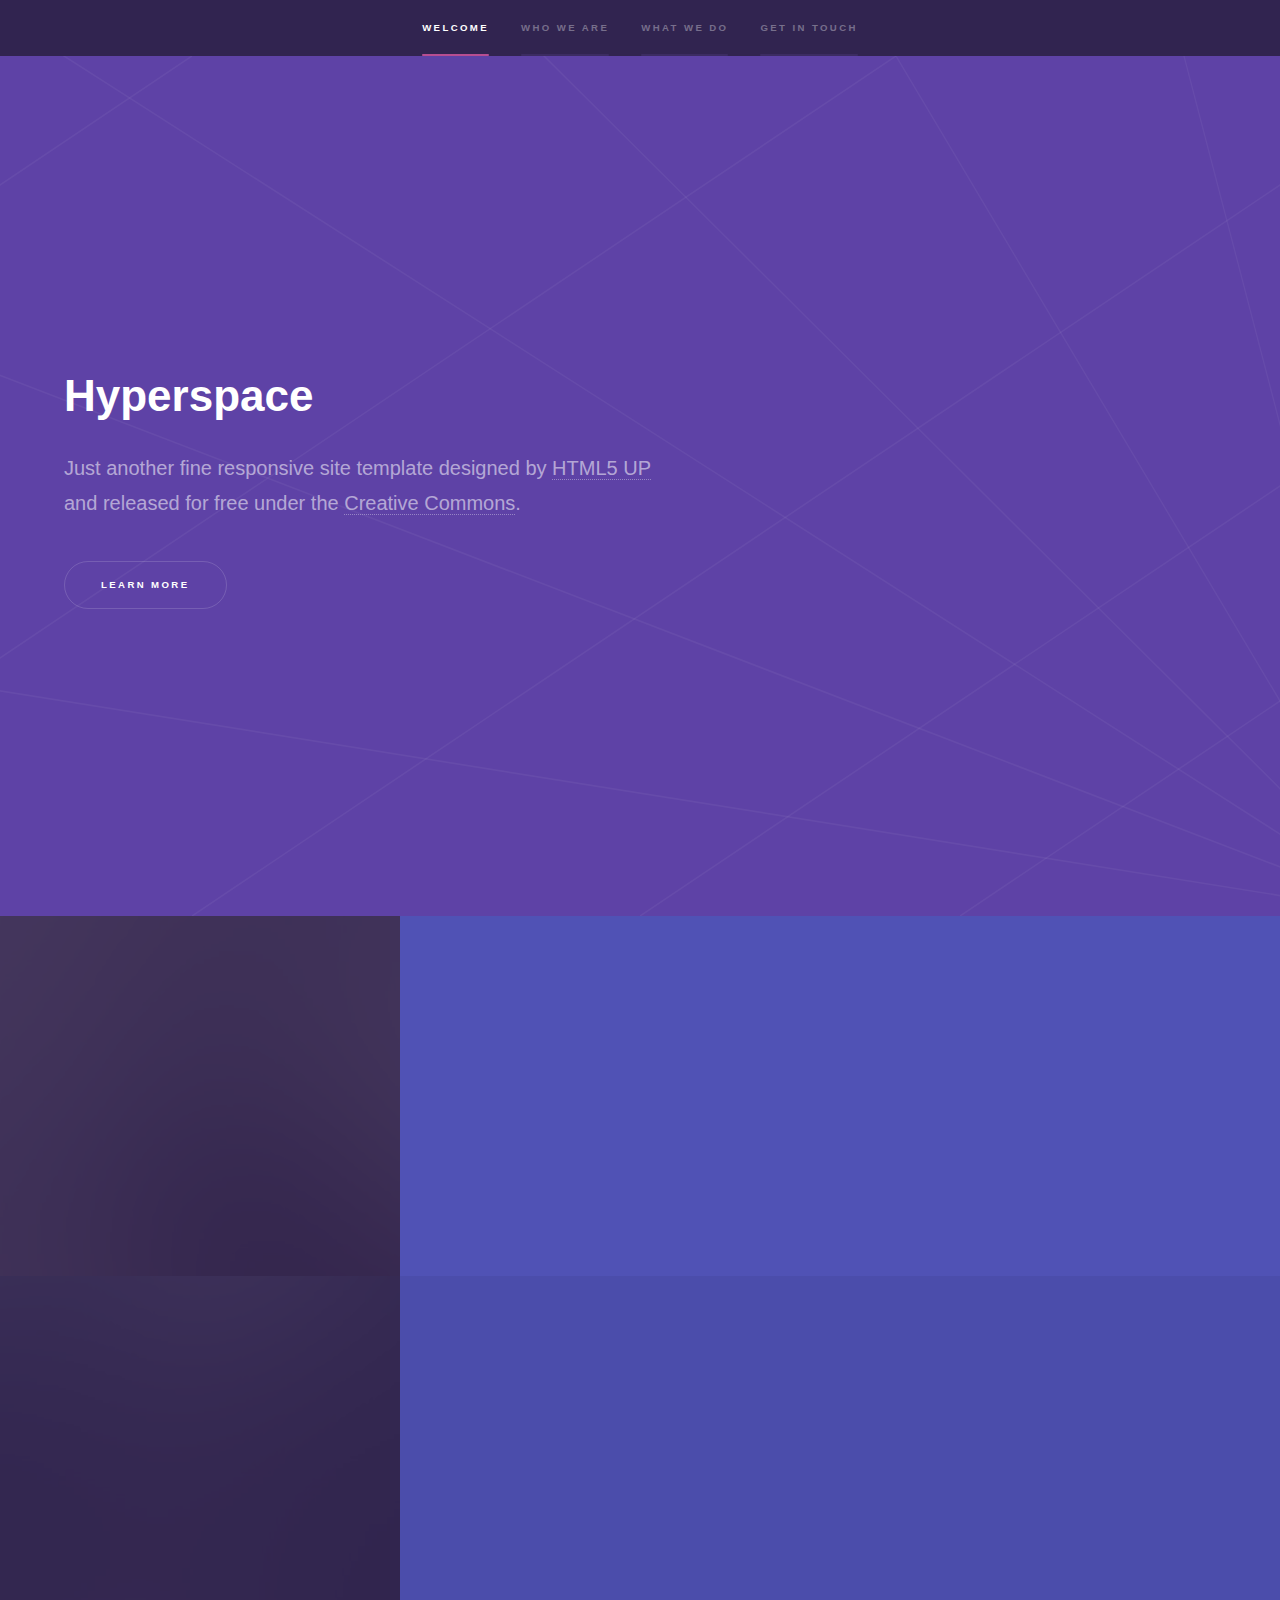
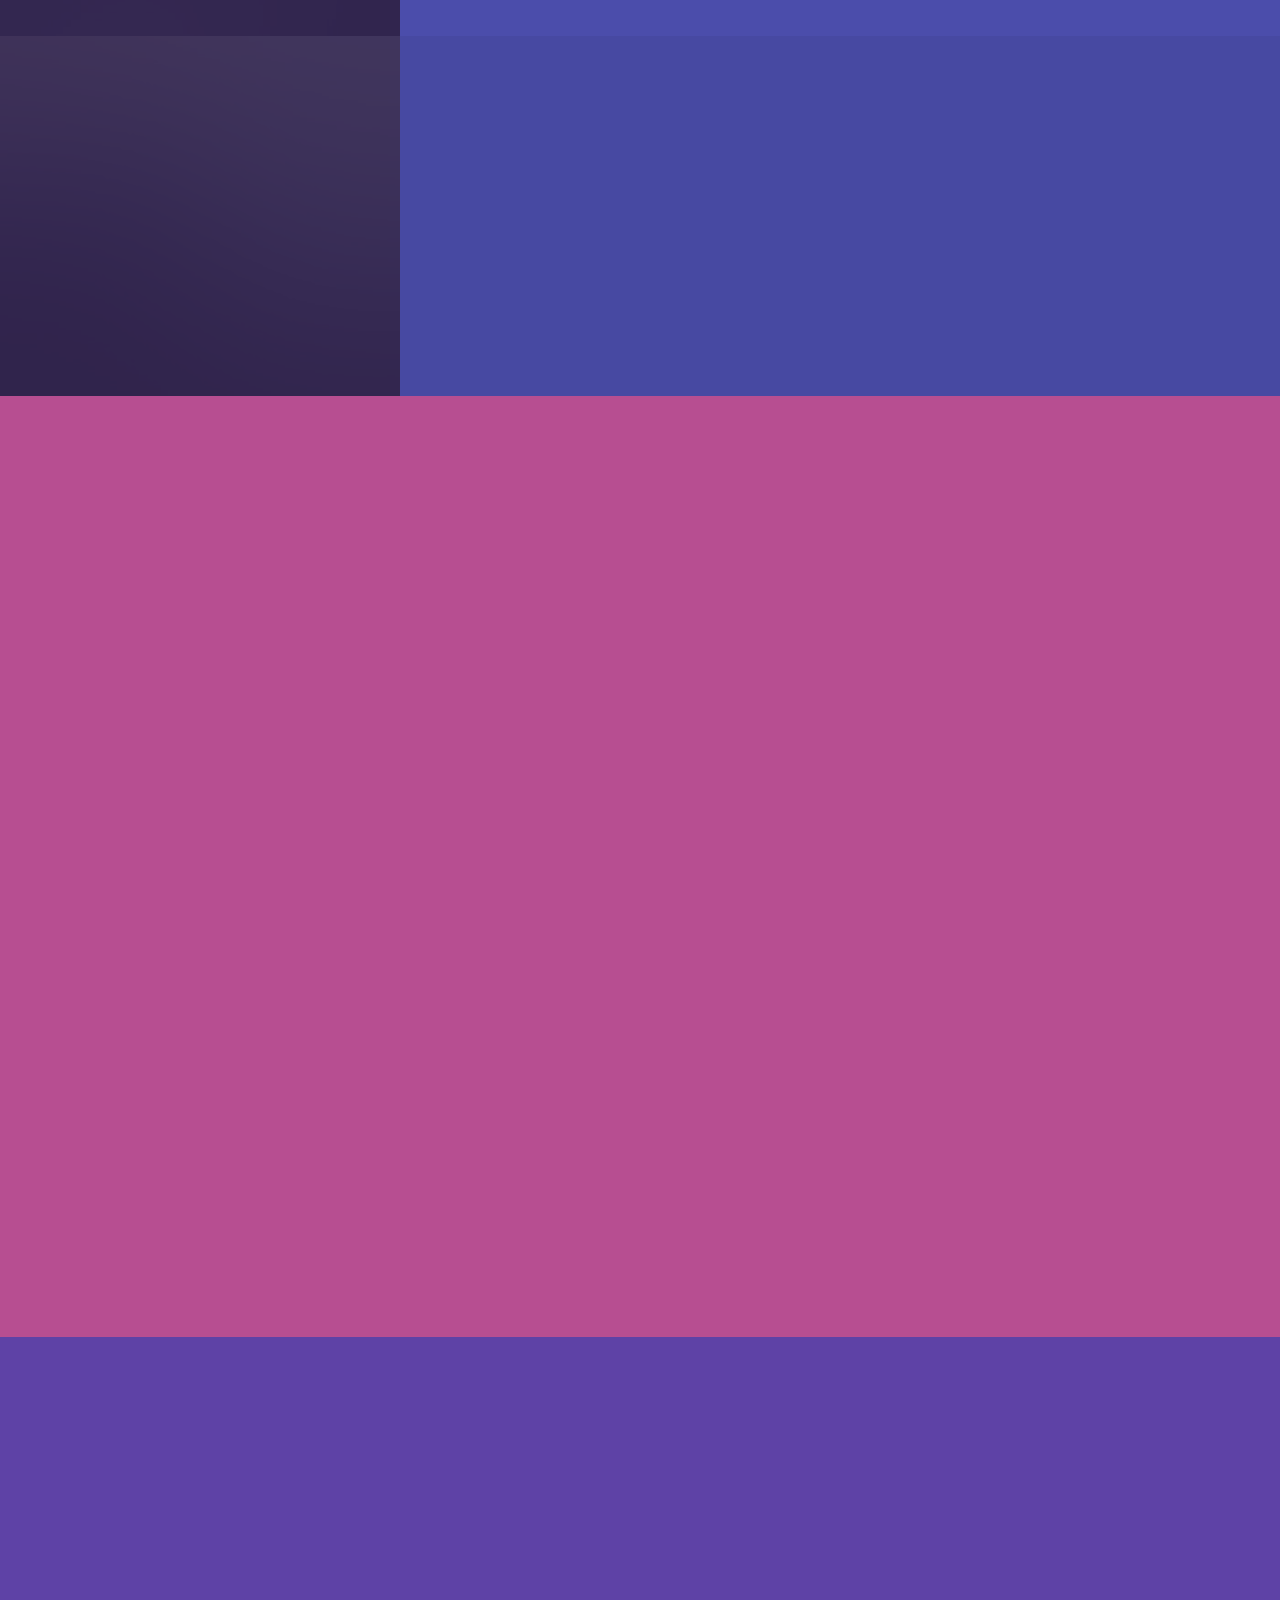
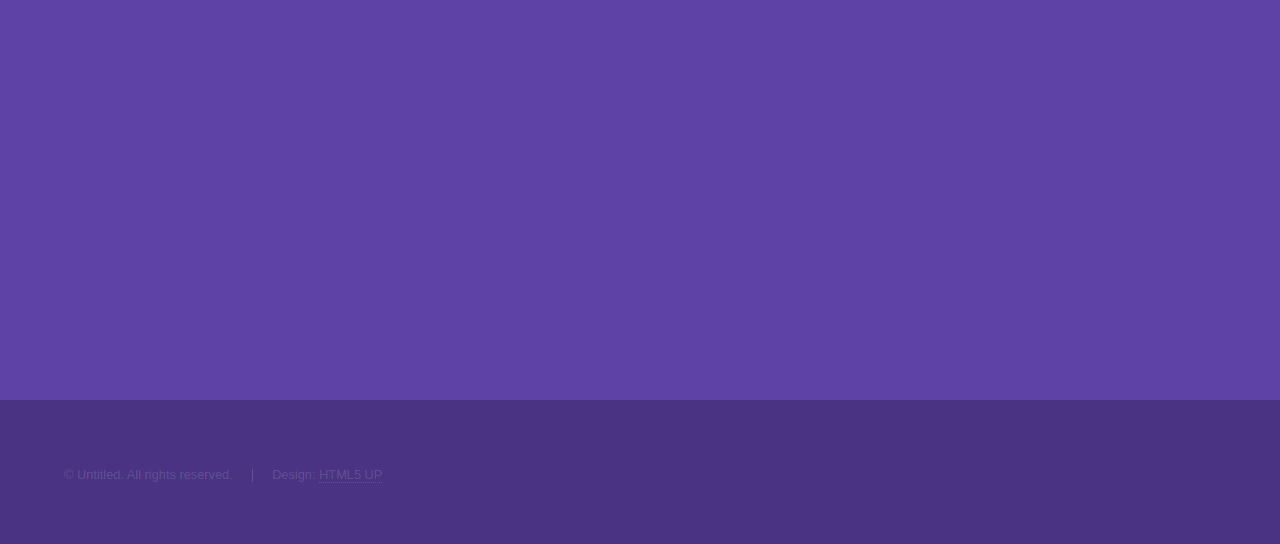
<file: index.html>
<!DOCTYPE HTML>
<!--
	Hyperspace by HTML5 UP
	html5up.net | @ajlkn
	Free for personal and commercial use under the CCA 3.0 license (html5up.net/license)
-->
<html>
	<head>
		<title>Hyperspace by HTML5 UP</title>
		<meta charset="utf-8" />
		<meta name="viewport" content="width=device-width, initial-scale=1, user-scalable=no" />
		<link rel="stylesheet" href="assets/css/main.css" />
		<noscript><link rel="stylesheet" href="assets/css/noscript.css" /></noscript>
	</head>
	<body class="is-preload">

		<!-- Sidebar -->
			<section id="sidebar">
				<div class="inner">
					<nav>
						<ul>
							<li><a href="#intro">Welcome</a></li>
							<li><a href="#one">Who we are</a></li>
							<li><a href="#two">What we do</a></li>
							<li><a href="#three">Get in touch</a></li>
						</ul>
					</nav>
				</div>
			</section>

		<!-- Wrapper -->
			<div id="wrapper">

				<!-- Intro -->
					<section id="intro" class="wrapper style1 fullscreen fade-up">
						<div class="inner">
							<h1>Hyperspace</h1>
							<p>Just another fine responsive site template designed by <a href="http://html5up.net">HTML5 UP</a><br />
							and released for free under the <a href="http://html5up.net/license">Creative Commons</a>.</p>
							<ul class="actions">
								<li><a href="#one" class="button scrolly">Learn more</a></li>
							</ul>
						</div>
					</section>

				<!-- One -->
					<section id="one" class="wrapper style2 spotlights">
						<section>
							<a href="#" class="image"><img src="images/pic01.jpg" alt="" data-position="center center" /></a>
							<div class="content">
								<div class="inner">
									<h2>Sed ipsum dolor</h2>
									<p>Phasellus convallis elit id ullamcorper pulvinar. Duis aliquam turpis mauris, eu ultricies erat malesuada quis. Aliquam dapibus.</p>
									<ul class="actions">
										<li><a href="generic.html" class="button">Learn more</a></li>
									</ul>
								</div>
							</div>
						</section>
						<section>
							<a href="#" class="image"><img src="images/pic02.jpg" alt="" data-position="top center" /></a>
							<div class="content">
								<div class="inner">
									<h2>Feugiat consequat</h2>
									<p>Phasellus convallis elit id ullamcorper pulvinar. Duis aliquam turpis mauris, eu ultricies erat malesuada quis. Aliquam dapibus.</p>
									<ul class="actions">
										<li><a href="generic.html" class="button">Learn more</a></li>
									</ul>
								</div>
							</div>
						</section>
						<section>
							<a href="#" class="image"><img src="images/pic03.jpg" alt="" data-position="25% 25%" /></a>
							<div class="content">
								<div class="inner">
									<h2>Ultricies aliquam</h2>
									<p>Phasellus convallis elit id ullamcorper pulvinar. Duis aliquam turpis mauris, eu ultricies erat malesuada quis. Aliquam dapibus.</p>
									<ul class="actions">
										<li><a href="generic.html" class="button">Learn more</a></li>
									</ul>
								</div>
							</div>
						</section>
					</section>

				<!-- Two -->
					<section id="two" class="wrapper style3 fade-up">
						<div class="inner">
							<h2>What we do</h2>
							<p>Phasellus convallis elit id ullamcorper pulvinar. Duis aliquam turpis mauris, eu ultricies erat malesuada quis. Aliquam dapibus, lacus eget hendrerit bibendum, urna est aliquam sem, sit amet imperdiet est velit quis lorem.</p>
							<div class="features">
								<section>
									<span class="icon solid major fa-code"></span>
									<h3>Lorem ipsum amet</h3>
									<p>Phasellus convallis elit id ullam corper amet et pulvinar. Duis aliquam turpis mauris, sed ultricies erat dapibus.</p>
								</section>
								<section>
									<span class="icon solid major fa-lock"></span>
									<h3>Aliquam sed nullam</h3>
									<p>Phasellus convallis elit id ullam corper amet et pulvinar. Duis aliquam turpis mauris, sed ultricies erat dapibus.</p>
								</section>
								<section>
									<span class="icon solid major fa-cog"></span>
									<h3>Sed erat ullam corper</h3>
									<p>Phasellus convallis elit id ullam corper amet et pulvinar. Duis aliquam turpis mauris, sed ultricies erat dapibus.</p>
								</section>
								<section>
									<span class="icon solid major fa-desktop"></span>
									<h3>Veroeros quis lorem</h3>
									<p>Phasellus convallis elit id ullam corper amet et pulvinar. Duis aliquam turpis mauris, sed ultricies erat dapibus.</p>
								</section>
								<section>
									<span class="icon solid major fa-link"></span>
									<h3>Urna quis bibendum</h3>
									<p>Phasellus convallis elit id ullam corper amet et pulvinar. Duis aliquam turpis mauris, sed ultricies erat dapibus.</p>
								</section>
								<section>
									<span class="icon major fa-gem"></span>
									<h3>Aliquam urna dapibus</h3>
									<p>Phasellus convallis elit id ullam corper amet et pulvinar. Duis aliquam turpis mauris, sed ultricies erat dapibus.</p>
								</section>
							</div>
							<ul class="actions">
								<li><a href="generic.html" class="button">Learn more</a></li>
							</ul>
						</div>
					</section>

				<!-- Three -->
					<section id="three" class="wrapper style1 fade-up">
						<div class="inner">
							<h2>Get in touch</h2>
							<p>Phasellus convallis elit id ullamcorper pulvinar. Duis aliquam turpis mauris, eu ultricies erat malesuada quis. Aliquam dapibus, lacus eget hendrerit bibendum, urna est aliquam sem, sit amet imperdiet est velit quis lorem.</p>
							<div class="split style1">
								<section>
									<form method="post" action="#">
										<div class="fields">
											<div class="field half">
												<label for="name">Name</label>
												<input type="text" name="name" id="name" />
											</div>
											<div class="field half">
												<label for="email">Email</label>
												<input type="text" name="email" id="email" />
											</div>
											<div class="field">
												<label for="message">Message</label>
												<textarea name="message" id="message" rows="5"></textarea>
											</div>
										</div>
										<ul class="actions">
											<li><a href="" class="button submit">Send Message</a></li>
										</ul>
									</form>
								</section>
								<section>
									<ul class="contact">
										<li>
											<h3>Address</h3>
											<span>12345 Somewhere Road #654<br />
											Nashville, TN 00000-0000<br />
											USA</span>
										</li>
										<li>
											<h3>Email</h3>
											<a href="#">user@untitled.tld</a>
										</li>
										<li>
											<h3>Phone</h3>
											<span>(000) 000-0000</span>
										</li>
										<li>
											<h3>Social</h3>
											<ul class="icons">
												<li><a href="#" class="icon brands fa-twitter"><span class="label">Twitter</span></a></li>
												<li><a href="#" class="icon brands fa-facebook-f"><span class="label">Facebook</span></a></li>
												<li><a href="#" class="icon brands fa-github"><span class="label">GitHub</span></a></li>
												<li><a href="#" class="icon brands fa-instagram"><span class="label">Instagram</span></a></li>
												<li><a href="#" class="icon brands fa-linkedin-in"><span class="label">LinkedIn</span></a></li>
											</ul>
										</li>
									</ul>
								</section>
							</div>
						</div>
					</section>

			</div>

		<!-- Footer -->
			<footer id="footer" class="wrapper style1-alt">
				<div class="inner">
					<ul class="menu">
						<li>&copy; Untitled. All rights reserved.</li><li>Design: <a href="http://html5up.net">HTML5 UP</a></li>
					</ul>
				</div>
			</footer>

		<!-- Scripts -->
			<script src="assets/js/jquery.min.js"></script>
			<script src="assets/js/jquery.scrollex.min.js"></script>
			<script src="assets/js/jquery.scrolly.min.js"></script>
			<script src="assets/js/browser.min.js"></script>
			<script src="assets/js/breakpoints.min.js"></script>
			<script src="assets/js/util.js"></script>
			<script src="assets/js/main.js"></script>

	</body>
</html>
</file>
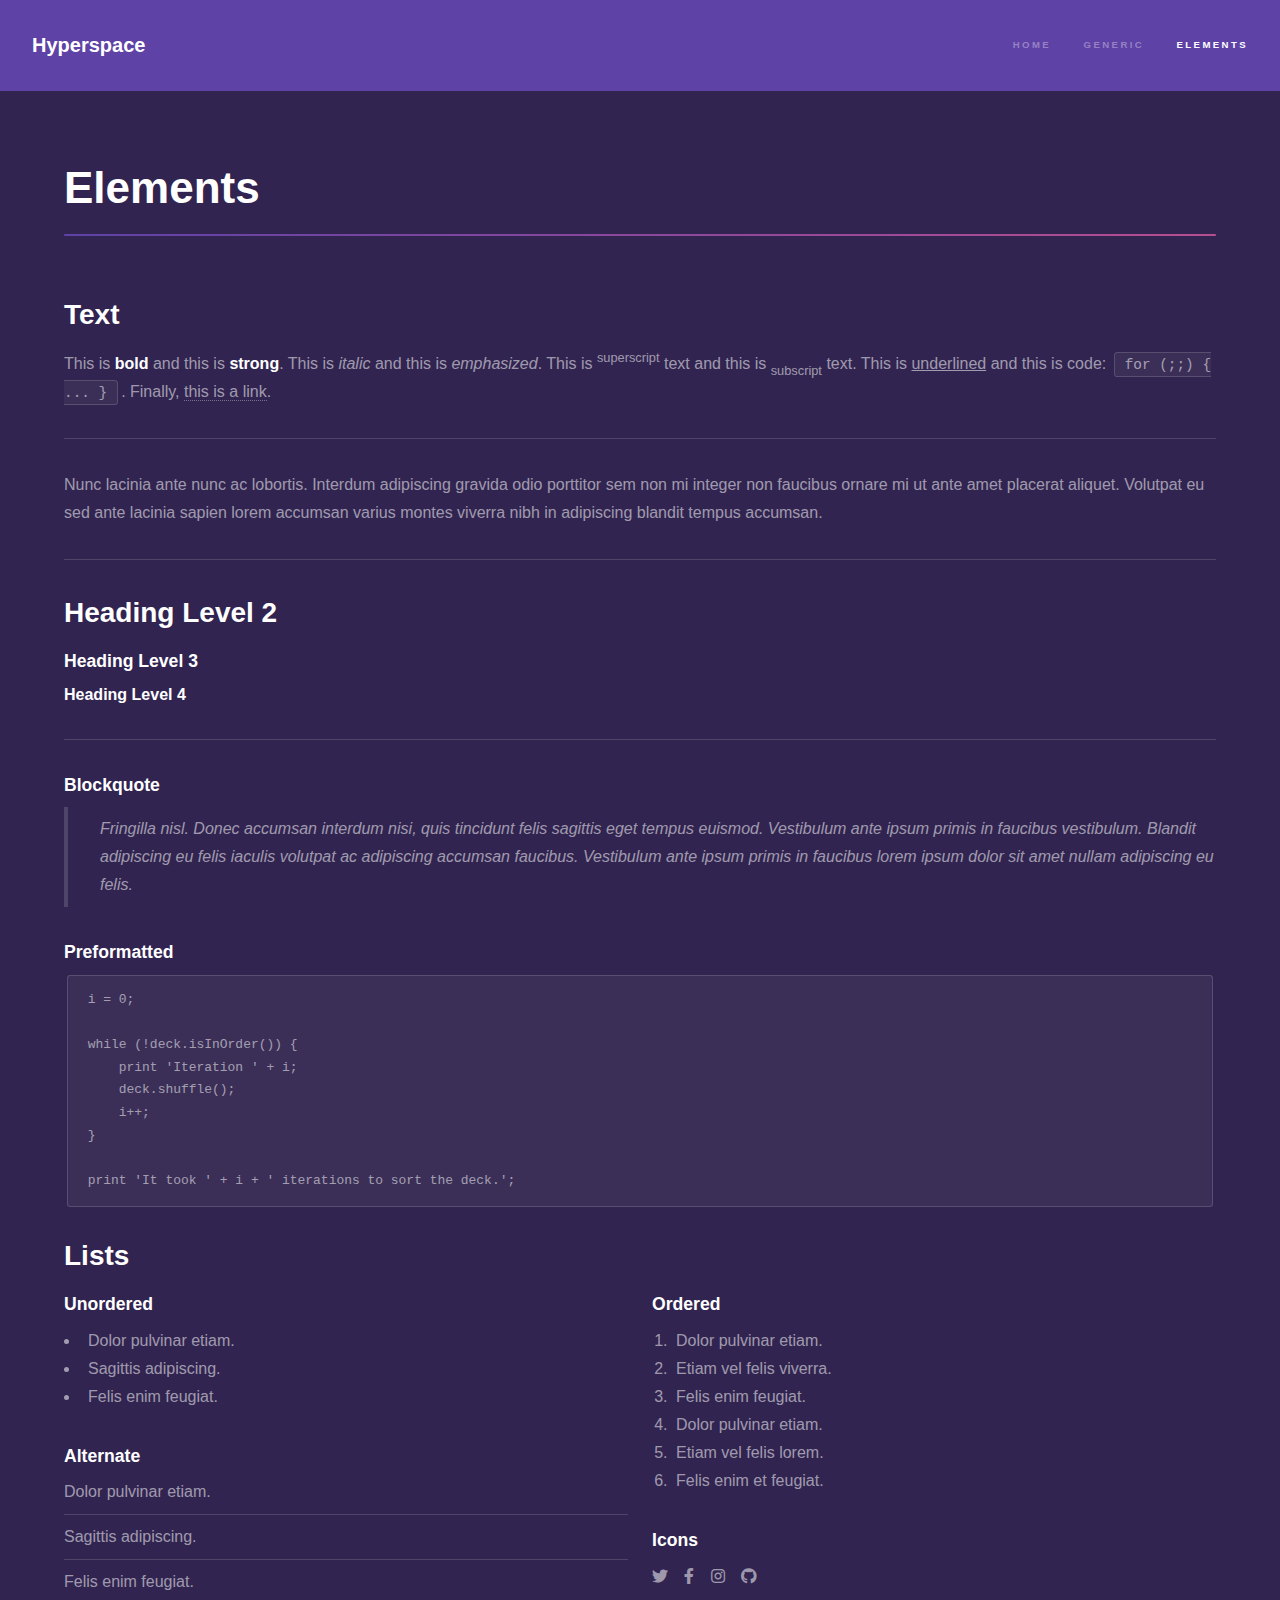
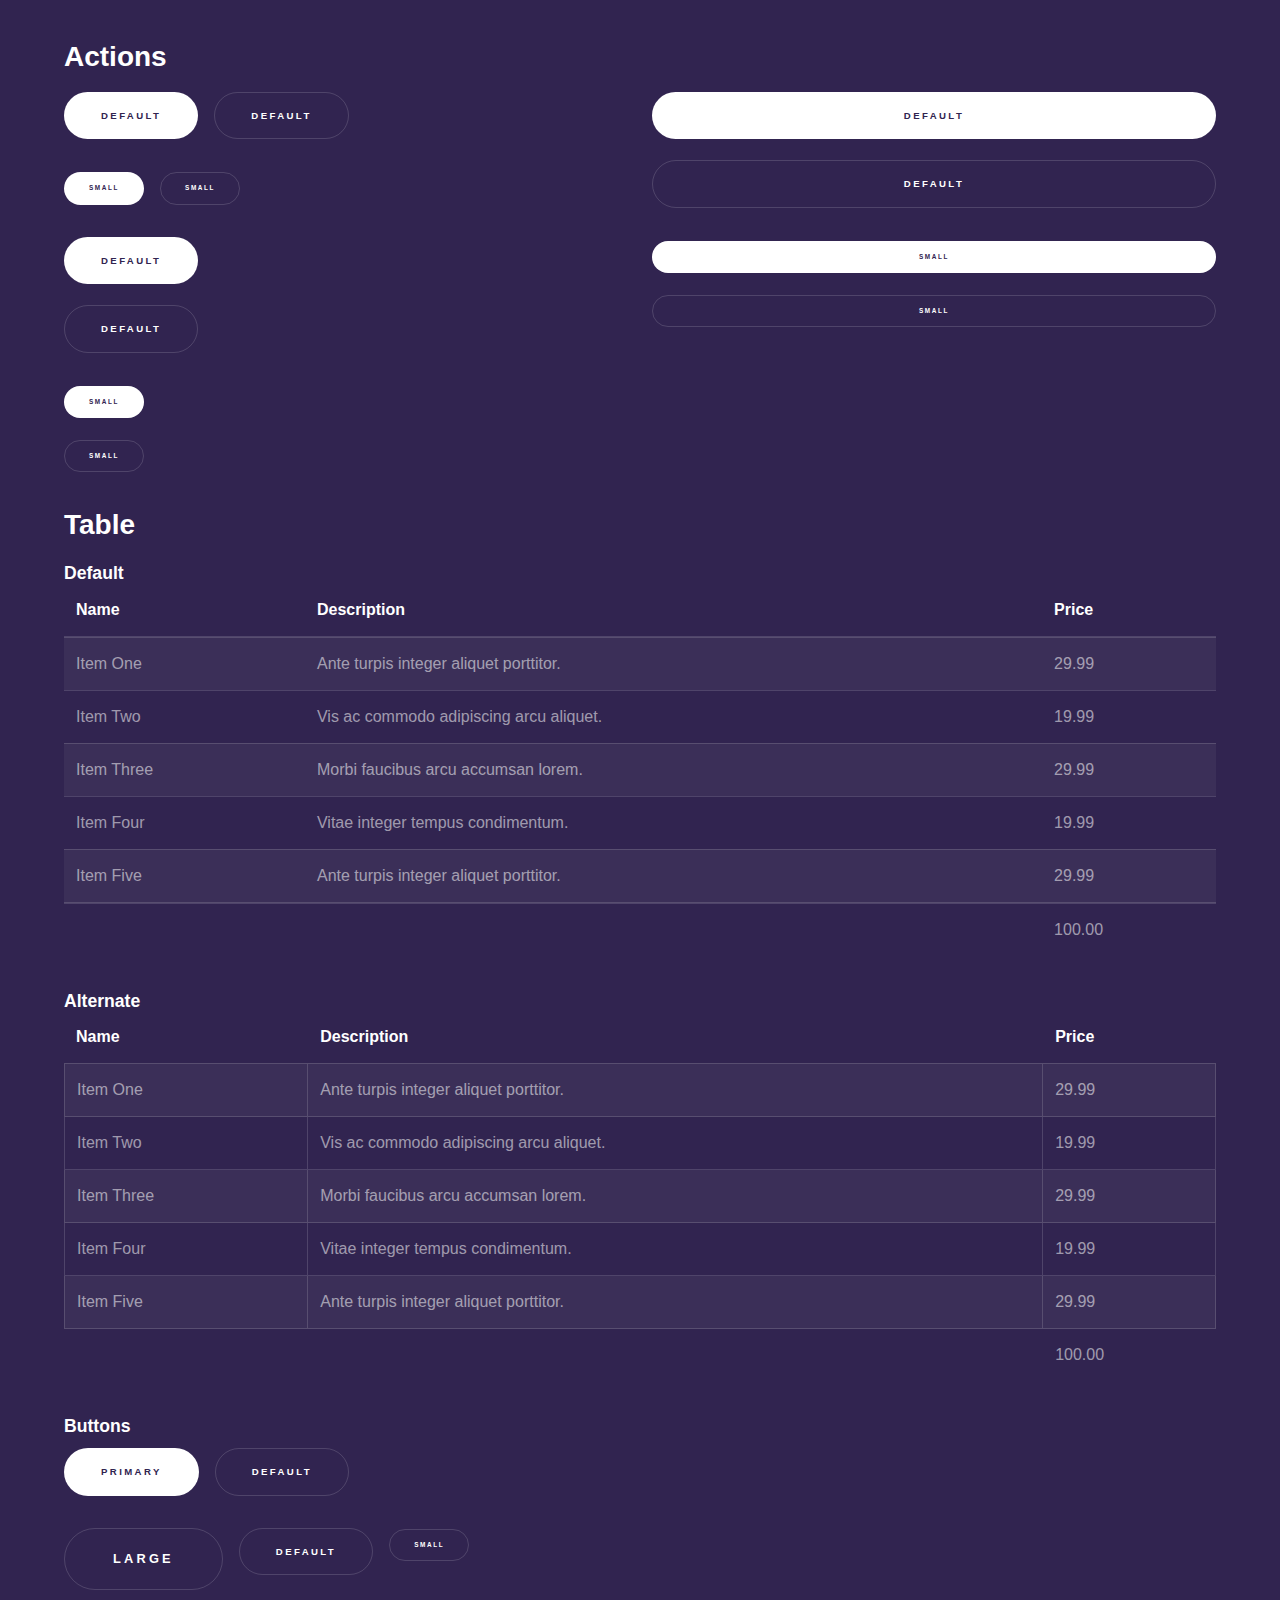
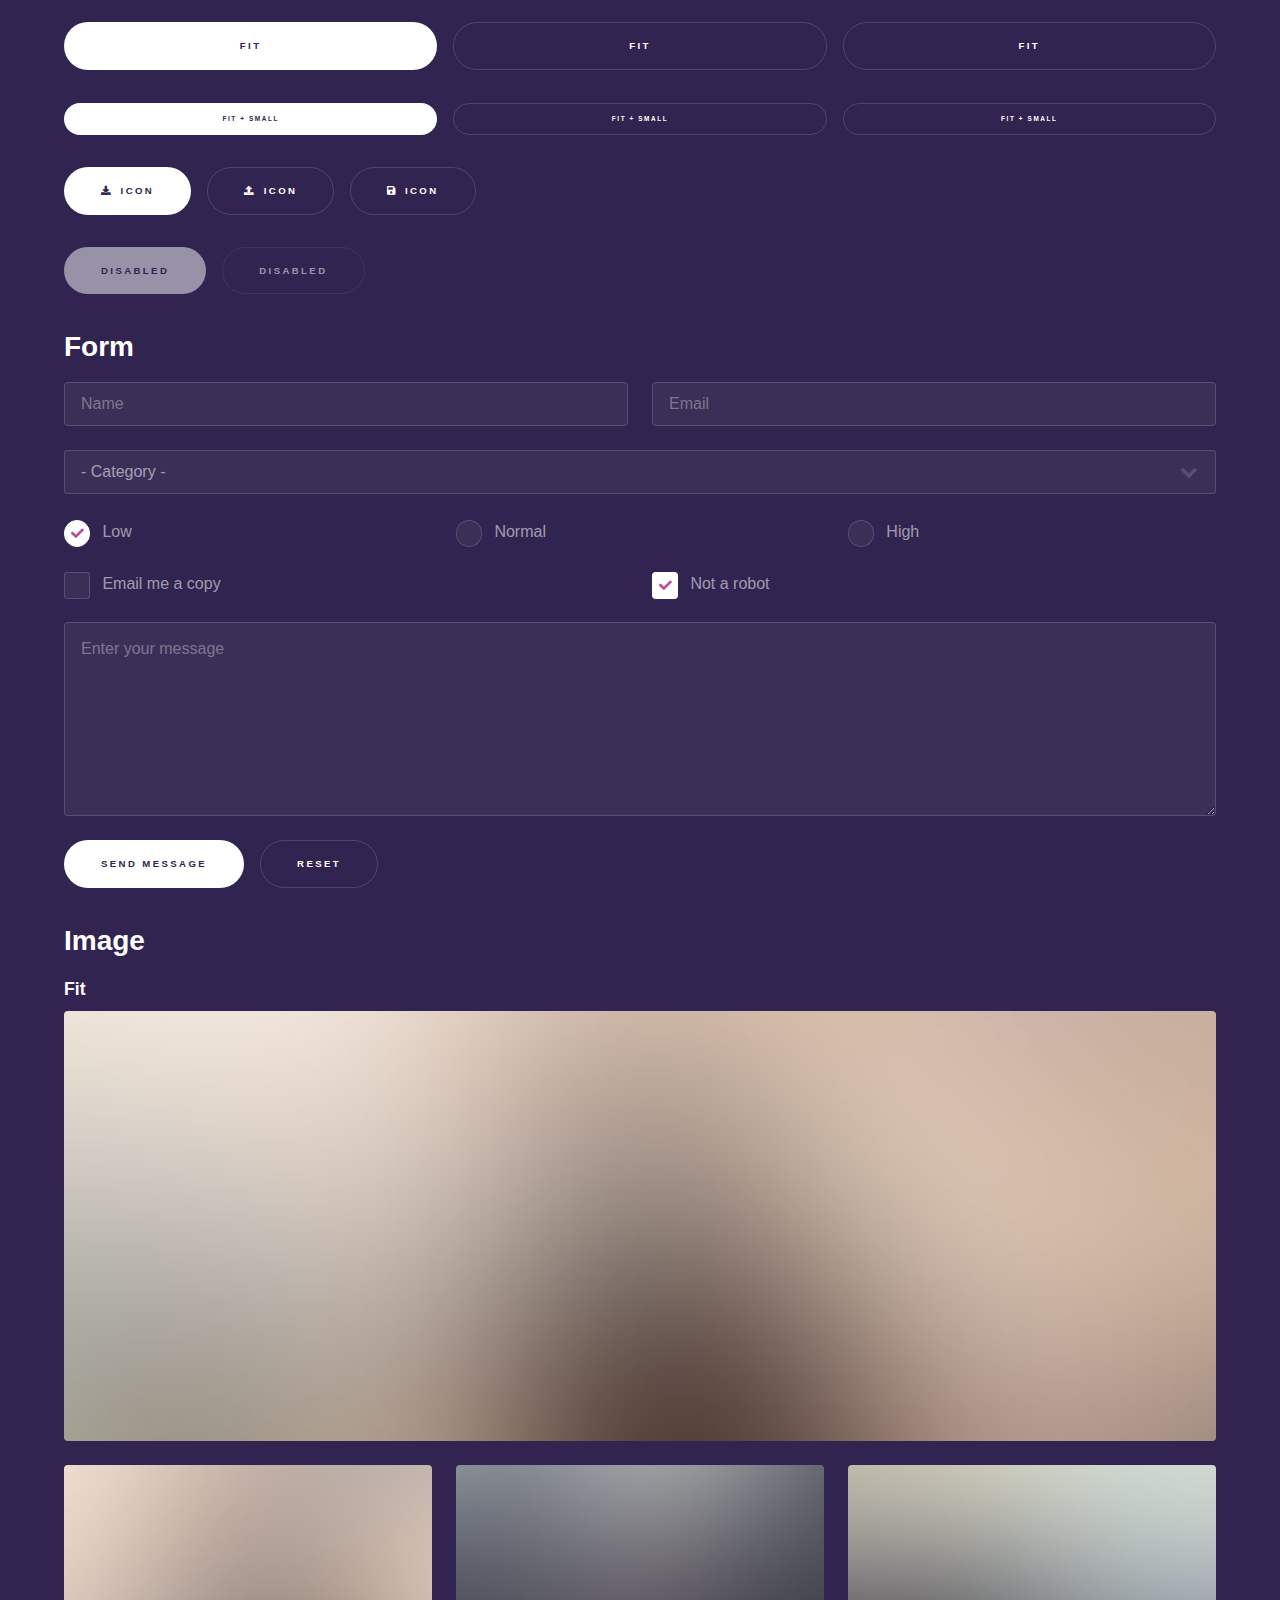
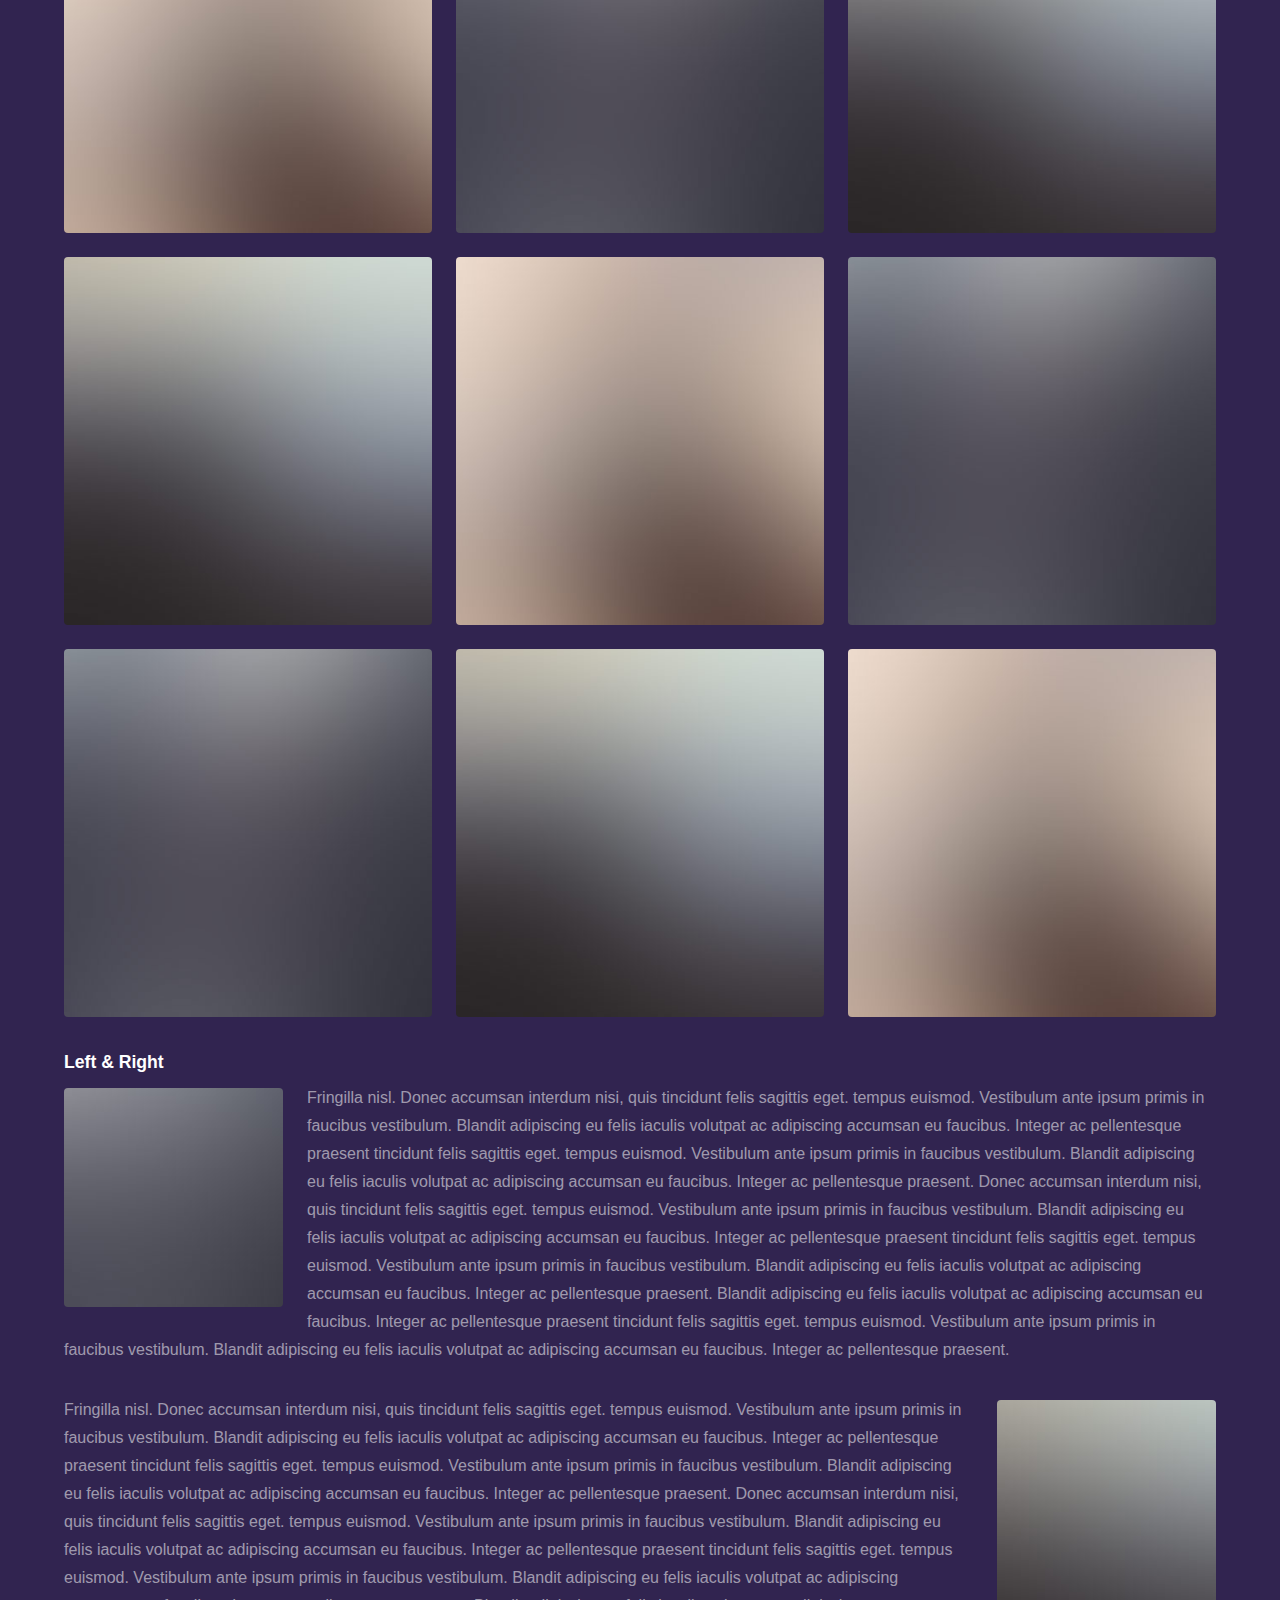
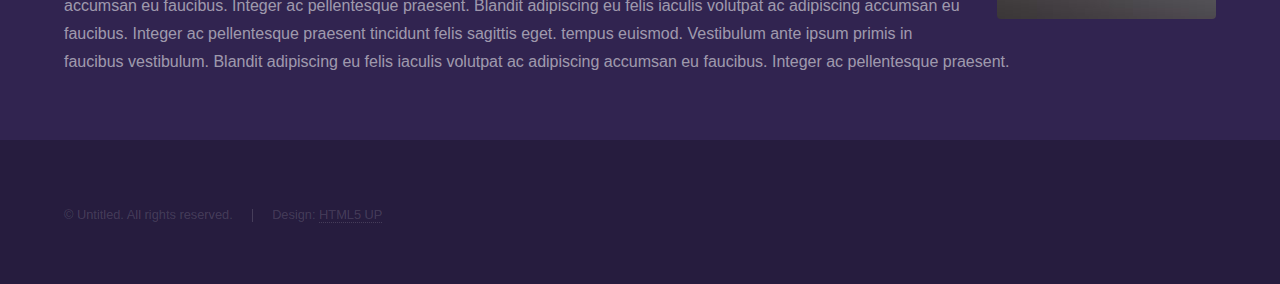
<file: elements.html>
<!DOCTYPE HTML>
<!--
	Hyperspace by HTML5 UP
	html5up.net | @ajlkn
	Free for personal and commercial use under the CCA 3.0 license (html5up.net/license)
-->
<html>
	<head>
		<title>Elements - Hyperspace by HTML5 UP</title>
		<meta charset="utf-8" />
		<meta name="viewport" content="width=device-width, initial-scale=1, user-scalable=no" />
		<link rel="stylesheet" href="assets/css/main.css" />
		<noscript><link rel="stylesheet" href="assets/css/noscript.css" /></noscript>
	</head>
	<body class="is-preload">

		<!-- Header -->
			<header id="header">
				<a href="index.html" class="title">Hyperspace</a>
				<nav>
					<ul>
						<li><a href="index.html">Home</a></li>
						<li><a href="generic.html">Generic</a></li>
						<li><a href="elements.html"  class="active">Elements</a></li>
					</ul>
				</nav>
			</header>

		<!-- Wrapper -->
			<div id="wrapper">

				<!-- Main -->
					<section id="main" class="wrapper">
						<div class="inner">
							<h1 class="major">Elements</h1>

							<!-- Text -->
								<section>
									<h2>Text</h2>
									<p>This is <b>bold</b> and this is <strong>strong</strong>. This is <i>italic</i> and this is <em>emphasized</em>.
									This is <sup>superscript</sup> text and this is <sub>subscript</sub> text.
									This is <u>underlined</u> and this is code: <code>for (;;) { ... }</code>. Finally, <a href="#">this is a link</a>.</p>
									<hr />
									<p>Nunc lacinia ante nunc ac lobortis. Interdum adipiscing gravida odio porttitor sem non mi integer non faucibus ornare mi ut ante amet placerat aliquet. Volutpat eu sed ante lacinia sapien lorem accumsan varius montes viverra nibh in adipiscing blandit tempus accumsan.</p>
									<hr />
									<h2>Heading Level 2</h2>
									<h3>Heading Level 3</h3>
									<h4>Heading Level 4</h4>
									<hr />
									<h3>Blockquote</h3>
									<blockquote>Fringilla nisl. Donec accumsan interdum nisi, quis tincidunt felis sagittis eget tempus euismod. Vestibulum ante ipsum primis in faucibus vestibulum. Blandit adipiscing eu felis iaculis volutpat ac adipiscing accumsan faucibus. Vestibulum ante ipsum primis in faucibus lorem ipsum dolor sit amet nullam adipiscing eu felis.</blockquote>
									<h3>Preformatted</h3>
									<pre><code>i = 0;

while (!deck.isInOrder()) {
    print 'Iteration ' + i;
    deck.shuffle();
    i++;
}

print 'It took ' + i + ' iterations to sort the deck.';</code></pre>
								</section>

							<!-- Lists -->
								<section>
									<h2>Lists</h2>
									<div class="row">
										<div class="col-6 col-12-medium">
											<h3>Unordered</h3>
											<ul>
												<li>Dolor pulvinar etiam.</li>
												<li>Sagittis adipiscing.</li>
												<li>Felis enim feugiat.</li>
											</ul>
											<h3>Alternate</h3>
											<ul class="alt">
												<li>Dolor pulvinar etiam.</li>
												<li>Sagittis adipiscing.</li>
												<li>Felis enim feugiat.</li>
											</ul>
										</div>
										<div class="col-6 col-12-medium">
											<h3>Ordered</h3>
											<ol>
												<li>Dolor pulvinar etiam.</li>
												<li>Etiam vel felis viverra.</li>
												<li>Felis enim feugiat.</li>
												<li>Dolor pulvinar etiam.</li>
												<li>Etiam vel felis lorem.</li>
												<li>Felis enim et feugiat.</li>
											</ol>
											<h3>Icons</h3>
											<ul class="icons">
												<li><a href="#" class="icon brands fa-twitter"><span class="label">Twitter</span></a></li>
												<li><a href="#" class="icon brands fa-facebook-f"><span class="label">Facebook</span></a></li>
												<li><a href="#" class="icon brands fa-instagram"><span class="label">Instagram</span></a></li>
												<li><a href="#" class="icon brands fa-github"><span class="label">Github</span></a></li>
											</ul>
										</div>
									</div>
									<h2>Actions</h2>
									<div class="row">
										<div class="col-6 col-12-medium">
											<ul class="actions">
												<li><a href="#" class="button primary">Default</a></li>
												<li><a href="#" class="button">Default</a></li>
											</ul>
											<ul class="actions small">
												<li><a href="#" class="button primary small">Small</a></li>
												<li><a href="#" class="button small">Small</a></li>
											</ul>
											<ul class="actions stacked">
												<li><a href="#" class="button primary">Default</a></li>
												<li><a href="#" class="button">Default</a></li>
											</ul>
											<ul class="actions stacked">
												<li><a href="#" class="button primary small">Small</a></li>
												<li><a href="#" class="button small">Small</a></li>
											</ul>
										</div>
										<div class="col-6 col-12-medium">
											<ul class="actions stacked">
												<li><a href="#" class="button primary fit">Default</a></li>
												<li><a href="#" class="button fit">Default</a></li>
											</ul>
											<ul class="actions stacked">
												<li><a href="#" class="button primary small fit">Small</a></li>
												<li><a href="#" class="button small fit">Small</a></li>
											</ul>
										</div>
									</div>
								</section>

							<!-- Table -->
								<section>
									<h2>Table</h2>
									<h3>Default</h3>
									<div class="table-wrapper">
										<table>
											<thead>
												<tr>
													<th>Name</th>
													<th>Description</th>
													<th>Price</th>
												</tr>
											</thead>
											<tbody>
												<tr>
													<td>Item One</td>
													<td>Ante turpis integer aliquet porttitor.</td>
													<td>29.99</td>
												</tr>
												<tr>
													<td>Item Two</td>
													<td>Vis ac commodo adipiscing arcu aliquet.</td>
													<td>19.99</td>
												</tr>
												<tr>
													<td>Item Three</td>
													<td> Morbi faucibus arcu accumsan lorem.</td>
													<td>29.99</td>
												</tr>
												<tr>
													<td>Item Four</td>
													<td>Vitae integer tempus condimentum.</td>
													<td>19.99</td>
												</tr>
												<tr>
													<td>Item Five</td>
													<td>Ante turpis integer aliquet porttitor.</td>
													<td>29.99</td>
												</tr>
											</tbody>
											<tfoot>
												<tr>
													<td colspan="2"></td>
													<td>100.00</td>
												</tr>
											</tfoot>
										</table>
									</div>

									<h3>Alternate</h3>
									<div class="table-wrapper">
										<table class="alt">
											<thead>
												<tr>
													<th>Name</th>
													<th>Description</th>
													<th>Price</th>
												</tr>
											</thead>
											<tbody>
												<tr>
													<td>Item One</td>
													<td>Ante turpis integer aliquet porttitor.</td>
													<td>29.99</td>
												</tr>
												<tr>
													<td>Item Two</td>
													<td>Vis ac commodo adipiscing arcu aliquet.</td>
													<td>19.99</td>
												</tr>
												<tr>
													<td>Item Three</td>
													<td> Morbi faucibus arcu accumsan lorem.</td>
													<td>29.99</td>
												</tr>
												<tr>
													<td>Item Four</td>
													<td>Vitae integer tempus condimentum.</td>
													<td>19.99</td>
												</tr>
												<tr>
													<td>Item Five</td>
													<td>Ante turpis integer aliquet porttitor.</td>
													<td>29.99</td>
												</tr>
											</tbody>
											<tfoot>
												<tr>
													<td colspan="2"></td>
													<td>100.00</td>
												</tr>
											</tfoot>
										</table>
									</div>
								</section>

							<!-- Buttons -->
								<section>
									<h3>Buttons</h3>
									<ul class="actions">
										<li><a href="#" class="button primary">Primary</a></li>
										<li><a href="#" class="button">Default</a></li>
									</ul>
									<ul class="actions">
										<li><a href="#" class="button large">Large</a></li>
										<li><a href="#" class="button">Default</a></li>
										<li><a href="#" class="button small">Small</a></li>
									</ul>
									<ul class="actions fit">
										<li><a href="#" class="button primary fit">Fit</a></li>
										<li><a href="#" class="button fit">Fit</a></li>
										<li><a href="#" class="button fit">Fit</a></li>
									</ul>
									<ul class="actions fit small">
										<li><a href="#" class="button primary fit small">Fit + Small</a></li>
										<li><a href="#" class="button fit small">Fit + Small</a></li>
										<li><a href="#" class="button fit small">Fit + Small</a></li>
									</ul>
									<ul class="actions">
										<li><a href="#" class="button primary icon solid fa-download">Icon</a></li>
										<li><a href="#" class="button icon solid fa-upload">Icon</a></li>
										<li><a href="#" class="button icon solid fa-save">Icon</a></li>
									</ul>
									<ul class="actions">
										<li><span class="button primary disabled">Disabled</span></li>
										<li><span class="button disabled">Disabled</span></li>
									</ul>
								</section>

							<!-- Form -->
								<section>
									<h2>Form</h2>
									<form method="post" action="#">
										<div class="row gtr-uniform">
											<div class="col-6 col-12-xsmall">
												<input type="text" name="demo-name" id="demo-name" value="" placeholder="Name" />
											</div>
											<div class="col-6 col-12-xsmall">
												<input type="email" name="demo-email" id="demo-email" value="" placeholder="Email" />
											</div>
											<div class="col-12">
												<select name="demo-category" id="demo-category">
													<option value="">- Category -</option>
													<option value="1">Manufacturing</option>
													<option value="1">Shipping</option>
													<option value="1">Administration</option>
													<option value="1">Human Resources</option>
												</select>
											</div>
											<div class="col-4 col-12-small">
												<input type="radio" id="demo-priority-low" name="demo-priority" checked>
												<label for="demo-priority-low">Low</label>
											</div>
											<div class="col-4 col-12-small">
												<input type="radio" id="demo-priority-normal" name="demo-priority">
												<label for="demo-priority-normal">Normal</label>
											</div>
											<div class="col-4 col-12-small">
												<input type="radio" id="demo-priority-high" name="demo-priority">
												<label for="demo-priority-high">High</label>
											</div>
											<div class="col-6 col-12-small">
												<input type="checkbox" id="demo-copy" name="demo-copy">
												<label for="demo-copy">Email me a copy</label>
											</div>
											<div class="col-6 col-12-small">
												<input type="checkbox" id="demo-human" name="demo-human" checked>
												<label for="demo-human">Not a robot</label>
											</div>
											<div class="col-12">
												<textarea name="demo-message" id="demo-message" placeholder="Enter your message" rows="6"></textarea>
											</div>
											<div class="col-12">
												<ul class="actions">
													<li><input type="submit" value="Send Message" class="primary" /></li>
													<li><input type="reset" value="Reset" /></li>
												</ul>
											</div>
										</div>
									</form>
								</section>

							<!-- Image -->
								<section>
									<h2>Image</h2>
									<h3>Fit</h3>
									<div class="box alt">
										<div class="row gtr-uniform">
											<div class="col-12"><span class="image fit"><img src="images/pic04.jpg" alt="" /></span></div>
											<div class="col-4"><span class="image fit"><img src="images/pic01.jpg" alt="" /></span></div>
											<div class="col-4"><span class="image fit"><img src="images/pic02.jpg" alt="" /></span></div>
											<div class="col-4"><span class="image fit"><img src="images/pic03.jpg" alt="" /></span></div>
											<div class="col-4"><span class="image fit"><img src="images/pic03.jpg" alt="" /></span></div>
											<div class="col-4"><span class="image fit"><img src="images/pic01.jpg" alt="" /></span></div>
											<div class="col-4"><span class="image fit"><img src="images/pic02.jpg" alt="" /></span></div>
											<div class="col-4"><span class="image fit"><img src="images/pic02.jpg" alt="" /></span></div>
											<div class="col-4"><span class="image fit"><img src="images/pic03.jpg" alt="" /></span></div>
											<div class="col-4"><span class="image fit"><img src="images/pic01.jpg" alt="" /></span></div>
										</div>
									</div>
									<h3>Left &amp; Right</h3>
									<p><span class="image left"><img src="images/pic05.jpg" alt="" /></span>Fringilla nisl. Donec accumsan interdum nisi, quis tincidunt felis sagittis eget. tempus euismod. Vestibulum ante ipsum primis in faucibus vestibulum. Blandit adipiscing eu felis iaculis volutpat ac adipiscing accumsan eu faucibus. Integer ac pellentesque praesent tincidunt felis sagittis eget. tempus euismod. Vestibulum ante ipsum primis in faucibus vestibulum. Blandit adipiscing eu felis iaculis volutpat ac adipiscing accumsan eu faucibus. Integer ac pellentesque praesent. Donec accumsan interdum nisi, quis tincidunt felis sagittis eget. tempus euismod. Vestibulum ante ipsum primis in faucibus vestibulum. Blandit adipiscing eu felis iaculis volutpat ac adipiscing accumsan eu faucibus. Integer ac pellentesque praesent tincidunt felis sagittis eget. tempus euismod. Vestibulum ante ipsum primis in faucibus vestibulum. Blandit adipiscing eu felis iaculis volutpat ac adipiscing accumsan eu faucibus. Integer ac pellentesque praesent. Blandit adipiscing eu felis iaculis volutpat ac adipiscing accumsan eu faucibus. Integer ac pellentesque praesent tincidunt felis sagittis eget. tempus euismod. Vestibulum ante ipsum primis in faucibus vestibulum. Blandit adipiscing eu felis iaculis volutpat ac adipiscing accumsan eu faucibus. Integer ac pellentesque praesent.</p>
									<p><span class="image right"><img src="images/pic06.jpg" alt="" /></span>Fringilla nisl. Donec accumsan interdum nisi, quis tincidunt felis sagittis eget. tempus euismod. Vestibulum ante ipsum primis in faucibus vestibulum. Blandit adipiscing eu felis iaculis volutpat ac adipiscing accumsan eu faucibus. Integer ac pellentesque praesent tincidunt felis sagittis eget. tempus euismod. Vestibulum ante ipsum primis in faucibus vestibulum. Blandit adipiscing eu felis iaculis volutpat ac adipiscing accumsan eu faucibus. Integer ac pellentesque praesent. Donec accumsan interdum nisi, quis tincidunt felis sagittis eget. tempus euismod. Vestibulum ante ipsum primis in faucibus vestibulum. Blandit adipiscing eu felis iaculis volutpat ac adipiscing accumsan eu faucibus. Integer ac pellentesque praesent tincidunt felis sagittis eget. tempus euismod. Vestibulum ante ipsum primis in faucibus vestibulum. Blandit adipiscing eu felis iaculis volutpat ac adipiscing accumsan eu faucibus. Integer ac pellentesque praesent. Blandit adipiscing eu felis iaculis volutpat ac adipiscing accumsan eu faucibus. Integer ac pellentesque praesent tincidunt felis sagittis eget. tempus euismod. Vestibulum ante ipsum primis in faucibus vestibulum. Blandit adipiscing eu felis iaculis volutpat ac adipiscing accumsan eu faucibus. Integer ac pellentesque praesent.</p>
								</section>

						</div>
					</section>

			</div>

		<!-- Footer -->
			<footer id="footer" class="wrapper alt">
				<div class="inner">
					<ul class="menu">
						<li>&copy; Untitled. All rights reserved.</li><li>Design: <a href="http://html5up.net">HTML5 UP</a></li>
					</ul>
				</div>
			</footer>

		<!-- Scripts -->
			<script src="assets/js/jquery.min.js"></script>
			<script src="assets/js/jquery.scrollex.min.js"></script>
			<script src="assets/js/jquery.scrolly.min.js"></script>
			<script src="assets/js/browser.min.js"></script>
			<script src="assets/js/breakpoints.min.js"></script>
			<script src="assets/js/util.js"></script>
			<script src="assets/js/main.js"></script>

	</body>
</html>
</file>
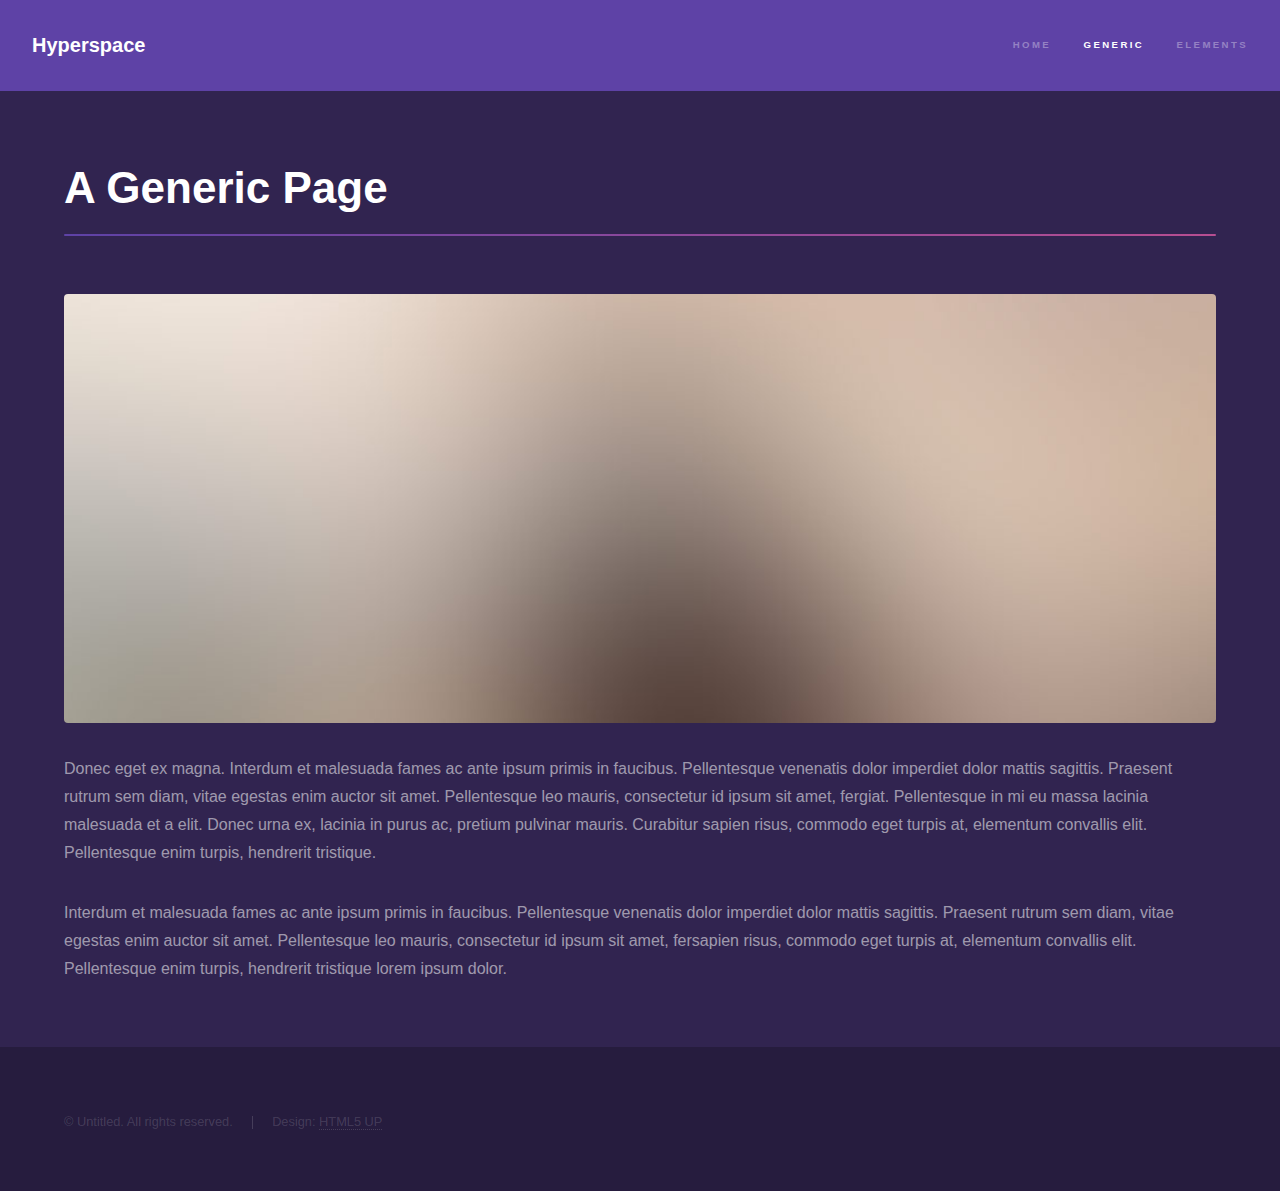
<file: generic.html>
<!DOCTYPE HTML>
<!--
	Hyperspace by HTML5 UP
	html5up.net | @ajlkn
	Free for personal and commercial use under the CCA 3.0 license (html5up.net/license)
-->
<html>
	<head>
		<title>Generic - Hyperspace by HTML5 UP</title>
		<meta charset="utf-8" />
		<meta name="viewport" content="width=device-width, initial-scale=1, user-scalable=no" />
		<link rel="stylesheet" href="assets/css/main.css" />
		<noscript><link rel="stylesheet" href="assets/css/noscript.css" /></noscript>
	</head>
	<body class="is-preload">

		<!-- Header -->
			<header id="header">
				<a href="index.html" class="title">Hyperspace</a>
				<nav>
					<ul>
						<li><a href="index.html">Home</a></li>
						<li><a href="generic.html" class="active">Generic</a></li>
						<li><a href="elements.html">Elements</a></li>
					</ul>
				</nav>
			</header>

		<!-- Wrapper -->
			<div id="wrapper">

				<!-- Main -->
					<section id="main" class="wrapper">
						<div class="inner">
							<h1 class="major">A Generic Page</h1>
							<span class="image fit"><img src="images/pic04.jpg" alt="" /></span>
							<p>Donec eget ex magna. Interdum et malesuada fames ac ante ipsum primis in faucibus. Pellentesque venenatis dolor imperdiet dolor mattis sagittis. Praesent rutrum sem diam, vitae egestas enim auctor sit amet. Pellentesque leo mauris, consectetur id ipsum sit amet, fergiat. Pellentesque in mi eu massa lacinia malesuada et a elit. Donec urna ex, lacinia in purus ac, pretium pulvinar mauris. Curabitur sapien risus, commodo eget turpis at, elementum convallis elit. Pellentesque enim turpis, hendrerit tristique.</p>
							<p>Interdum et malesuada fames ac ante ipsum primis in faucibus. Pellentesque venenatis dolor imperdiet dolor mattis sagittis. Praesent rutrum sem diam, vitae egestas enim auctor sit amet. Pellentesque leo mauris, consectetur id ipsum sit amet, fersapien risus, commodo eget turpis at, elementum convallis elit. Pellentesque enim turpis, hendrerit tristique lorem ipsum dolor.</p>
						</div>
					</section>

			</div>

		<!-- Footer -->
			<footer id="footer" class="wrapper alt">
				<div class="inner">
					<ul class="menu">
						<li>&copy; Untitled. All rights reserved.</li><li>Design: <a href="http://html5up.net">HTML5 UP</a></li>
					</ul>
				</div>
			</footer>

		<!-- Scripts -->
			<script src="assets/js/jquery.min.js"></script>
			<script src="assets/js/jquery.scrollex.min.js"></script>
			<script src="assets/js/jquery.scrolly.min.js"></script>
			<script src="assets/js/browser.min.js"></script>
			<script src="assets/js/breakpoints.min.js"></script>
			<script src="assets/js/util.js"></script>
			<script src="assets/js/main.js"></script>

	</body>
</html>
</file>
<file: assets/css/noscript.css>
/*
	Hyperspace by HTML5 UP
	html5up.net | @ajlkn
	Free for personal and commercial use under the CCA 3.0 license (html5up.net/license)
*/

/* Spotlights */

	.spotlights > section > .image:before {
		opacity: 0 !important;
	}

	.spotlights > section > .content > .inner {
		-moz-transform: none !important;
		-webkit-transform: none !important;
		-ms-transform: none !important;
		transform: none !important;
		opacity: 1 !important;
	}

/* Wrapper */

	.wrapper > .inner {
		opacity: 1 !important;
		-moz-transform: none !important;
		-webkit-transform: none !important;
		-ms-transform: none !important;
		transform: none !important;
	}

/* Sidebar */

	#sidebar > .inner {
		opacity: 1 !important;
	}

	#sidebar nav > ul > li {
		-moz-transform: none !important;
		-webkit-transform: none !important;
		-ms-transform: none !important;
		transform: none !important;
		opacity: 1 !important;
	}
</file>
<file: assets/css/main.css>
@import url(fontawesome-all.min.css);

/*
	Hyperspace by HTML5 UP
	html5up.net | @ajlkn
	Free for personal and commercial use under the CCA 3.0 license (html5up.net/license)
*/

html, body, div, span, applet, object,
iframe, h1, h2, h3, h4, h5, h6, p, blockquote,
pre, a, abbr, acronym, address, big, cite,
code, del, dfn, em, img, ins, kbd, q, s, samp,
small, strike, strong, sub, sup, tt, var, b,
u, i, center, dl, dt, dd, ol, ul, li, fieldset,
form, label, legend, table, caption, tbody,
tfoot, thead, tr, th, td, article, aside,
canvas, details, embed, figure, figcaption,
footer, header, hgroup, menu, nav, output, ruby,
section, summary, time, mark, audio, video {
	margin: 0;
	padding: 0;
	border: 0;
	font-size: 100%;
	font: inherit;
	vertical-align: baseline;}

article, aside, details, figcaption, figure,
footer, header, hgroup, menu, nav, section {
	display: block;}

body {
	line-height: 1;
}

ol, ul {
	list-style: none;
}

blockquote, q {
	quotes: none;
}

	blockquote:before, blockquote:after, q:before, q:after {
		content: '';
		content: none;
	}

table {
	border-collapse: collapse;
	border-spacing: 0;
}

body {
	-webkit-text-size-adjust: none;
}

mark {
	background-color: transparent;
	color: inherit;
}

input::-moz-focus-inner {
	border: 0;
	padding: 0;
}

input, select, textarea {
	-moz-appearance: none;
	-webkit-appearance: none;
	-ms-appearance: none;
	appearance: none;
}

/* Basic */

	@-ms-viewport {
		width: device-width;
	}

	body {
		-ms-overflow-style: scrollbar;
	}

	@media screen and (max-width: 480px) {

		html, body {
			min-width: 320px;
		}

	}

	html {
		box-sizing: border-box;
	}

	*, *:before, *:after {
		box-sizing: inherit;
	}

	body {
		background: #312450;
	}

		body.is-preload *, body.is-preload *:before, body.is-preload *:after {
			-moz-animation: none !important;
			-webkit-animation: none !important;
			-ms-animation: none !important;
			animation: none !important;
			-moz-transition: none !important;
			-webkit-transition: none !important;
			-ms-transition: none !important;
			transition: none !important;
		}

/* Type */

	body, input, select, textarea {
		color: rgba(255, 255, 255, 0.55);
		font-family: Arial, Helvetica, sans-serif;
		font-size: 16.5pt;
		font-weight: normal;
		line-height: 1.75;
	}

		@media screen and (max-width: 1680px) {

			body, input, select, textarea {
				font-size: 13pt;
			}

		}

		@media screen and (max-width: 1280px) {

			body, input, select, textarea {
				font-size: 12pt;
			}

		}

		@media screen and (max-width: 360px) {

			body, input, select, textarea {
				font-size: 11pt;
			}

		}

	a {
		-moz-transition: color 0.2s ease, border-bottom-color 0.2s ease;
		-webkit-transition: color 0.2s ease, border-bottom-color 0.2s ease;
		-ms-transition: color 0.2s ease, border-bottom-color 0.2s ease;
		transition: color 0.2s ease, border-bottom-color 0.2s ease;
		border-bottom: dotted 1px rgba(255, 255, 255, 0.35);
		color: inherit;
		text-decoration: none;
	}

		a:hover {
			border-bottom-color: transparent;
			color: #ffffff;
		}

	strong, b {
		color: #ffffff;
		font-weight: bold;
	}

	em, i {
		font-style: italic;
	}

	p {
		margin: 0 0 2em 0;
	}

	h1, h2, h3, h4, h5, h6 {
		color: #ffffff;
		font-weight: bold;
		line-height: 1.5;
		margin: 0 0 0.5em 0;
	}

		h1 a, h2 a, h3 a, h4 a, h5 a, h6 a {
			color: inherit;
			text-decoration: none;
		}

	h1 {
		font-size: 2.75em;
	}

		h1.major {
			margin: 0 0 1.3em 0;
			position: relative;
			padding-bottom: 0.35em;
		}

			h1.major:after {
				background-image: -moz-linear-gradient(to right, #5e42a6, #b74e91);
				background-image: -webkit-linear-gradient(to right, #5e42a6, #b74e91);
				background-image: -ms-linear-gradient(to right, #5e42a6, #b74e91);
				background-image: linear-gradient(to right, #5e42a6, #b74e91);
				-moz-transition: max-width 0.2s ease;
				-webkit-transition: max-width 0.2s ease;
				-ms-transition: max-width 0.2s ease;
				transition: max-width 0.2s ease;
				border-radius: 0.2em;
				bottom: 0;
				content: '';
				height: 0.05em;
				position: absolute;
				right: 0;
				width: 100%;
			}

	h2 {
		font-size: 1.75em;
	}

	h3 {
		font-size: 1.1em;
	}

	h4 {
		font-size: 1em;
	}

	h5 {
		font-size: 0.8em;
	}

	h6 {
		font-size: 0.6em;
	}

	@media screen and (max-width: 736px) {

		h1 {
			font-size: 2em;
		}

		h2 {
			font-size: 1.25em;
		}

		h3 {
			font-size: 1em;
		}

		h4 {
			font-size: 0.8em;
		}

		h5 {
			font-size: 0.6em;
		}

		h6 {
			font-size: 0.6em;
		}

	}

	sub {
		font-size: 0.8em;
		position: relative;
		top: 0.5em;
	}

	sup {
		font-size: 0.8em;
		position: relative;
		top: -0.5em;
	}

	blockquote {
		border-left: solid 4px rgba(255, 255, 255, 0.15);
		font-style: italic;
		margin: 0 0 2em 0;
		padding: 0.5em 0 0.5em 2em;
	}

	code {
		background: rgba(255, 255, 255, 0.05);
		border-radius: 0.25em;
		border: solid 1px rgba(255, 255, 255, 0.15);
		font-family: "Courier New", monospace;
		font-size: 0.9em;
		margin: 0 0.25em;
		padding: 0.25em 0.65em;
	}

	pre {
		-webkit-overflow-scrolling: touch;
		font-family: "Courier New", monospace;
		font-size: 0.9em;
		margin: 0 0 2em 0;
	}

		pre code {
			display: block;
			line-height: 1.75em;
			padding: 1em 1.5em;
			overflow-x: auto;
		}

	hr {
		border: 0;
		border-bottom: solid 1px rgba(255, 255, 255, 0.15);
		margin: 2em 0;
	}

		hr.major {
			margin: 3em 0;
		}

	.align-left {
		text-align: left;
	}

	.align-center {
		text-align: center;
	}

	.align-right {
		text-align: right;
	}

/* Row */

	.row {
		display: flex;
		flex-wrap: wrap;
		box-sizing: border-box;
		align-items: stretch;
	}

		.row > * {
			box-sizing: border-box;
		}

		.row.gtr-uniform > * > :last-child {
			margin-bottom: 0;
		}

		.row.aln-left {
			justify-content: flex-start;
		}

		.row.aln-center {
			justify-content: center;
		}

		.row.aln-right {
			justify-content: flex-end;
		}

		.row.aln-top {
			align-items: flex-start;
		}

		.row.aln-middle {
			align-items: center;
		}

		.row.aln-bottom {
			align-items: flex-end;
		}

		.row > .imp {
			order: -1;
		}

		.row > .col-1 {
			width: 8.33333%;
		}

		.row > .off-1 {
			margin-left: 8.33333%;
		}

		.row > .col-2 {
			width: 16.66667%;
		}

		.row > .off-2 {
			margin-left: 16.66667%;
		}

		.row > .col-3 {
			width: 25%;
		}

		.row > .off-3 {
			margin-left: 25%;
		}

		.row > .col-4 {
			width: 33.33333%;
		}

		.row > .off-4 {
			margin-left: 33.33333%;
		}

		.row > .col-5 {
			width: 41.66667%;
		}

		.row > .off-5 {
			margin-left: 41.66667%;
		}

		.row > .col-6 {
			width: 50%;
		}

		.row > .off-6 {
			margin-left: 50%;
		}

		.row > .col-7 {
			width: 58.33333%;
		}

		.row > .off-7 {
			margin-left: 58.33333%;
		}

		.row > .col-8 {
			width: 66.66667%;
		}

		.row > .off-8 {
			margin-left: 66.66667%;
		}

		.row > .col-9 {
			width: 75%;
		}

		.row > .off-9 {
			margin-left: 75%;
		}

		.row > .col-10 {
			width: 83.33333%;
		}

		.row > .off-10 {
			margin-left: 83.33333%;
		}

		.row > .col-11 {
			width: 91.66667%;
		}

		.row > .off-11 {
			margin-left: 91.66667%;
		}

		.row > .col-12 {
			width: 100%;
		}

		.row > .off-12 {
			margin-left: 100%;
		}

		.row.gtr-0 {
			margin-top: 0;
			margin-left: 0em;
		}

			.row.gtr-0 > * {
				padding: 0 0 0 0em;
			}

			.row.gtr-0.gtr-uniform {
				margin-top: 0em;
			}

				.row.gtr-0.gtr-uniform > * {
					padding-top: 0em;
				}

		.row.gtr-25 {
			margin-top: 0;
			margin-left: -0.375em;
		}

			.row.gtr-25 > * {
				padding: 0 0 0 0.375em;
			}

			.row.gtr-25.gtr-uniform {
				margin-top: -0.375em;
			}

				.row.gtr-25.gtr-uniform > * {
					padding-top: 0.375em;
				}

		.row.gtr-50 {
			margin-top: 0;
			margin-left: -0.75em;
		}

			.row.gtr-50 > * {
				padding: 0 0 0 0.75em;
			}

			.row.gtr-50.gtr-uniform {
				margin-top: -0.75em;
			}

				.row.gtr-50.gtr-uniform > * {
					padding-top: 0.75em;
				}

		.row {
			margin-top: 0;
			margin-left: -1.5em;
		}

			.row > * {
				padding: 0 0 0 1.5em;
			}

			.row.gtr-uniform {
				margin-top: -1.5em;
			}

				.row.gtr-uniform > * {
					padding-top: 1.5em;
				}

		.row.gtr-150 {
			margin-top: 0;
			margin-left: -2.25em;
		}

			.row.gtr-150 > * {
				padding: 0 0 0 2.25em;
			}

			.row.gtr-150.gtr-uniform {
				margin-top: -2.25em;
			}

				.row.gtr-150.gtr-uniform > * {
					padding-top: 2.25em;
				}

		.row.gtr-200 {
			margin-top: 0;
			margin-left: -3em;
		}

			.row.gtr-200 > * {
				padding: 0 0 0 3em;
			}

			.row.gtr-200.gtr-uniform {
				margin-top: -3em;
			}

				.row.gtr-200.gtr-uniform > * {
					padding-top: 3em;
				}

		@media screen and (max-width: 1680px) {

			.row {
				display: flex;
				flex-wrap: wrap;
				box-sizing: border-box;
				align-items: stretch;
			}

				.row > * {
					box-sizing: border-box;
				}

				.row.gtr-uniform > * > :last-child {
					margin-bottom: 0;
				}

				.row.aln-left {
					justify-content: flex-start;
				}

				.row.aln-center {
					justify-content: center;
				}

				.row.aln-right {
					justify-content: flex-end;
				}

				.row.aln-top {
					align-items: flex-start;
				}

				.row.aln-middle {
					align-items: center;
				}

				.row.aln-bottom {
					align-items: flex-end;
				}

				.row > .imp-xlarge {
					order: -1;
				}

				.row > .col-1-xlarge {
					width: 8.33333%;
				}

				.row > .off-1-xlarge {
					margin-left: 8.33333%;
				}

				.row > .col-2-xlarge {
					width: 16.66667%;
				}

				.row > .off-2-xlarge {
					margin-left: 16.66667%;
				}

				.row > .col-3-xlarge {
					width: 25%;
				}

				.row > .off-3-xlarge {
					margin-left: 25%;
				}

				.row > .col-4-xlarge {
					width: 33.33333%;
				}

				.row > .off-4-xlarge {
					margin-left: 33.33333%;
				}

				.row > .col-5-xlarge {
					width: 41.66667%;
				}

				.row > .off-5-xlarge {
					margin-left: 41.66667%;
				}

				.row > .col-6-xlarge {
					width: 50%;
				}

				.row > .off-6-xlarge {
					margin-left: 50%;
				}

				.row > .col-7-xlarge {
					width: 58.33333%;
				}

				.row > .off-7-xlarge {
					margin-left: 58.33333%;
				}

				.row > .col-8-xlarge {
					width: 66.66667%;
				}

				.row > .off-8-xlarge {
					margin-left: 66.66667%;
				}

				.row > .col-9-xlarge {
					width: 75%;
				}

				.row > .off-9-xlarge {
					margin-left: 75%;
				}

				.row > .col-10-xlarge {
					width: 83.33333%;
				}

				.row > .off-10-xlarge {
					margin-left: 83.33333%;
				}

				.row > .col-11-xlarge {
					width: 91.66667%;
				}

				.row > .off-11-xlarge {
					margin-left: 91.66667%;
				}

				.row > .col-12-xlarge {
					width: 100%;
				}

				.row > .off-12-xlarge {
					margin-left: 100%;
				}

				.row.gtr-0 {
					margin-top: 0;
					margin-left: 0em;
				}

					.row.gtr-0 > * {
						padding: 0 0 0 0em;
					}

					.row.gtr-0.gtr-uniform {
						margin-top: 0em;
					}

						.row.gtr-0.gtr-uniform > * {
							padding-top: 0em;
						}

				.row.gtr-25 {
					margin-top: 0;
					margin-left: -0.375em;
				}

					.row.gtr-25 > * {
						padding: 0 0 0 0.375em;
					}

					.row.gtr-25.gtr-uniform {
						margin-top: -0.375em;
					}

						.row.gtr-25.gtr-uniform > * {
							padding-top: 0.375em;
						}

				.row.gtr-50 {
					margin-top: 0;
					margin-left: -0.75em;
				}

					.row.gtr-50 > * {
						padding: 0 0 0 0.75em;
					}

					.row.gtr-50.gtr-uniform {
						margin-top: -0.75em;
					}

						.row.gtr-50.gtr-uniform > * {
							padding-top: 0.75em;
						}

				.row {
					margin-top: 0;
					margin-left: -1.5em;
				}

					.row > * {
						padding: 0 0 0 1.5em;
					}

					.row.gtr-uniform {
						margin-top: -1.5em;
					}

						.row.gtr-uniform > * {
							padding-top: 1.5em;
						}

				.row.gtr-150 {
					margin-top: 0;
					margin-left: -2.25em;
				}

					.row.gtr-150 > * {
						padding: 0 0 0 2.25em;
					}

					.row.gtr-150.gtr-uniform {
						margin-top: -2.25em;
					}

						.row.gtr-150.gtr-uniform > * {
							padding-top: 2.25em;
						}

				.row.gtr-200 {
					margin-top: 0;
					margin-left: -3em;
				}

					.row.gtr-200 > * {
						padding: 0 0 0 3em;
					}

					.row.gtr-200.gtr-uniform {
						margin-top: -3em;
					}

						.row.gtr-200.gtr-uniform > * {
							padding-top: 3em;
						}

		}

		@media screen and (max-width: 1280px) {

			.row {
				display: flex;
				flex-wrap: wrap;
				box-sizing: border-box;
				align-items: stretch;
			}

				.row > * {
					box-sizing: border-box;
				}

				.row.gtr-uniform > * > :last-child {
					margin-bottom: 0;
				}

				.row.aln-left {
					justify-content: flex-start;
				}

				.row.aln-center {
					justify-content: center;
				}

				.row.aln-right {
					justify-content: flex-end;
				}

				.row.aln-top {
					align-items: flex-start;
				}

				.row.aln-middle {
					align-items: center;
				}

				.row.aln-bottom {
					align-items: flex-end;
				}

				.row > .imp-large {
					order: -1;
				}

				.row > .col-1-large {
					width: 8.33333%;
				}

				.row > .off-1-large {
					margin-left: 8.33333%;
				}

				.row > .col-2-large {
					width: 16.66667%;
				}

				.row > .off-2-large {
					margin-left: 16.66667%;
				}

				.row > .col-3-large {
					width: 25%;
				}

				.row > .off-3-large {
					margin-left: 25%;
				}

				.row > .col-4-large {
					width: 33.33333%;
				}

				.row > .off-4-large {
					margin-left: 33.33333%;
				}

				.row > .col-5-large {
					width: 41.66667%;
				}

				.row > .off-5-large {
					margin-left: 41.66667%;
				}

				.row > .col-6-large {
					width: 50%;
				}

				.row > .off-6-large {
					margin-left: 50%;
				}

				.row > .col-7-large {
					width: 58.33333%;
				}

				.row > .off-7-large {
					margin-left: 58.33333%;
				}

				.row > .col-8-large {
					width: 66.66667%;
				}

				.row > .off-8-large {
					margin-left: 66.66667%;
				}

				.row > .col-9-large {
					width: 75%;
				}

				.row > .off-9-large {
					margin-left: 75%;
				}

				.row > .col-10-large {
					width: 83.33333%;
				}

				.row > .off-10-large {
					margin-left: 83.33333%;
				}

				.row > .col-11-large {
					width: 91.66667%;
				}

				.row > .off-11-large {
					margin-left: 91.66667%;
				}

				.row > .col-12-large {
					width: 100%;
				}

				.row > .off-12-large {
					margin-left: 100%;
				}

				.row.gtr-0 {
					margin-top: 0;
					margin-left: 0em;
				}

					.row.gtr-0 > * {
						padding: 0 0 0 0em;
					}

					.row.gtr-0.gtr-uniform {
						margin-top: 0em;
					}

						.row.gtr-0.gtr-uniform > * {
							padding-top: 0em;
						}

				.row.gtr-25 {
					margin-top: 0;
					margin-left: -0.375em;
				}

					.row.gtr-25 > * {
						padding: 0 0 0 0.375em;
					}

					.row.gtr-25.gtr-uniform {
						margin-top: -0.375em;
					}

						.row.gtr-25.gtr-uniform > * {
							padding-top: 0.375em;
						}

				.row.gtr-50 {
					margin-top: 0;
					margin-left: -0.75em;
				}

					.row.gtr-50 > * {
						padding: 0 0 0 0.75em;
					}

					.row.gtr-50.gtr-uniform {
						margin-top: -0.75em;
					}

						.row.gtr-50.gtr-uniform > * {
							padding-top: 0.75em;
						}

				.row {
					margin-top: 0;
					margin-left: -1.5em;
				}

					.row > * {
						padding: 0 0 0 1.5em;
					}

					.row.gtr-uniform {
						margin-top: -1.5em;
					}

						.row.gtr-uniform > * {
							padding-top: 1.5em;
						}

				.row.gtr-150 {
					margin-top: 0;
					margin-left: -2.25em;
				}

					.row.gtr-150 > * {
						padding: 0 0 0 2.25em;
					}

					.row.gtr-150.gtr-uniform {
						margin-top: -2.25em;
					}

						.row.gtr-150.gtr-uniform > * {
							padding-top: 2.25em;
						}

				.row.gtr-200 {
					margin-top: 0;
					margin-left: -3em;
				}

					.row.gtr-200 > * {
						padding: 0 0 0 3em;
					}

					.row.gtr-200.gtr-uniform {
						margin-top: -3em;
					}

						.row.gtr-200.gtr-uniform > * {
							padding-top: 3em;
						}

		}

		@media screen and (max-width: 980px) {

			.row {
				display: flex;
				flex-wrap: wrap;
				box-sizing: border-box;
				align-items: stretch;
			}

				.row > * {
					box-sizing: border-box;
				}

				.row.gtr-uniform > * > :last-child {
					margin-bottom: 0;
				}

				.row.aln-left {
					justify-content: flex-start;
				}

				.row.aln-center {
					justify-content: center;
				}

				.row.aln-right {
					justify-content: flex-end;
				}

				.row.aln-top {
					align-items: flex-start;
				}

				.row.aln-middle {
					align-items: center;
				}

				.row.aln-bottom {
					align-items: flex-end;
				}

				.row > .imp-medium {
					order: -1;
				}

				.row > .col-1-medium {
					width: 8.33333%;
				}

				.row > .off-1-medium {
					margin-left: 8.33333%;
				}

				.row > .col-2-medium {
					width: 16.66667%;
				}

				.row > .off-2-medium {
					margin-left: 16.66667%;
				}

				.row > .col-3-medium {
					width: 25%;
				}

				.row > .off-3-medium {
					margin-left: 25%;
				}

				.row > .col-4-medium {
					width: 33.33333%;
				}

				.row > .off-4-medium {
					margin-left: 33.33333%;
				}

				.row > .col-5-medium {
					width: 41.66667%;
				}

				.row > .off-5-medium {
					margin-left: 41.66667%;
				}

				.row > .col-6-medium {
					width: 50%;
				}

				.row > .off-6-medium {
					margin-left: 50%;
				}

				.row > .col-7-medium {
					width: 58.33333%;
				}

				.row > .off-7-medium {
					margin-left: 58.33333%;
				}

				.row > .col-8-medium {
					width: 66.66667%;
				}

				.row > .off-8-medium {
					margin-left: 66.66667%;
				}

				.row > .col-9-medium {
					width: 75%;
				}

				.row > .off-9-medium {
					margin-left: 75%;
				}

				.row > .col-10-medium {
					width: 83.33333%;
				}

				.row > .off-10-medium {
					margin-left: 83.33333%;
				}

				.row > .col-11-medium {
					width: 91.66667%;
				}

				.row > .off-11-medium {
					margin-left: 91.66667%;
				}

				.row > .col-12-medium {
					width: 100%;
				}

				.row > .off-12-medium {
					margin-left: 100%;
				}

				.row.gtr-0 {
					margin-top: 0;
					margin-left: 0em;
				}

					.row.gtr-0 > * {
						padding: 0 0 0 0em;
					}

					.row.gtr-0.gtr-uniform {
						margin-top: 0em;
					}

						.row.gtr-0.gtr-uniform > * {
							padding-top: 0em;
						}

				.row.gtr-25 {
					margin-top: 0;
					margin-left: -0.375em;
				}

					.row.gtr-25 > * {
						padding: 0 0 0 0.375em;
					}

					.row.gtr-25.gtr-uniform {
						margin-top: -0.375em;
					}

						.row.gtr-25.gtr-uniform > * {
							padding-top: 0.375em;
						}

				.row.gtr-50 {
					margin-top: 0;
					margin-left: -0.75em;
				}

					.row.gtr-50 > * {
						padding: 0 0 0 0.75em;
					}

					.row.gtr-50.gtr-uniform {
						margin-top: -0.75em;
					}

						.row.gtr-50.gtr-uniform > * {
							padding-top: 0.75em;
						}

				.row {
					margin-top: 0;
					margin-left: -1.5em;
				}

					.row > * {
						padding: 0 0 0 1.5em;
					}

					.row.gtr-uniform {
						margin-top: -1.5em;
					}

						.row.gtr-uniform > * {
							padding-top: 1.5em;
						}

				.row.gtr-150 {
					margin-top: 0;
					margin-left: -2.25em;
				}

					.row.gtr-150 > * {
						padding: 0 0 0 2.25em;
					}

					.row.gtr-150.gtr-uniform {
						margin-top: -2.25em;
					}

						.row.gtr-150.gtr-uniform > * {
							padding-top: 2.25em;
						}

				.row.gtr-200 {
					margin-top: 0;
					margin-left: -3em;
				}

					.row.gtr-200 > * {
						padding: 0 0 0 3em;
					}

					.row.gtr-200.gtr-uniform {
						margin-top: -3em;
					}

						.row.gtr-200.gtr-uniform > * {
							padding-top: 3em;
						}

		}

		@media screen and (max-width: 736px) {

			.row {
				display: flex;
				flex-wrap: wrap;
				box-sizing: border-box;
				align-items: stretch;
			}

				.row > * {
					box-sizing: border-box;
				}

				.row.gtr-uniform > * > :last-child {
					margin-bottom: 0;
				}

				.row.aln-left {
					justify-content: flex-start;
				}

				.row.aln-center {
					justify-content: center;
				}

				.row.aln-right {
					justify-content: flex-end;
				}

				.row.aln-top {
					align-items: flex-start;
				}

				.row.aln-middle {
					align-items: center;
				}

				.row.aln-bottom {
					align-items: flex-end;
				}

				.row > .imp-small {
					order: -1;
				}

				.row > .col-1-small {
					width: 8.33333%;
				}

				.row > .off-1-small {
					margin-left: 8.33333%;
				}

				.row > .col-2-small {
					width: 16.66667%;
				}

				.row > .off-2-small {
					margin-left: 16.66667%;
				}

				.row > .col-3-small {
					width: 25%;
				}

				.row > .off-3-small {
					margin-left: 25%;
				}

				.row > .col-4-small {
					width: 33.33333%;
				}

				.row > .off-4-small {
					margin-left: 33.33333%;
				}

				.row > .col-5-small {
					width: 41.66667%;
				}

				.row > .off-5-small {
					margin-left: 41.66667%;
				}

				.row > .col-6-small {
					width: 50%;
				}

				.row > .off-6-small {
					margin-left: 50%;
				}

				.row > .col-7-small {
					width: 58.33333%;
				}

				.row > .off-7-small {
					margin-left: 58.33333%;
				}

				.row > .col-8-small {
					width: 66.66667%;
				}

				.row > .off-8-small {
					margin-left: 66.66667%;
				}

				.row > .col-9-small {
					width: 75%;
				}

				.row > .off-9-small {
					margin-left: 75%;
				}

				.row > .col-10-small {
					width: 83.33333%;
				}

				.row > .off-10-small {
					margin-left: 83.33333%;
				}

				.row > .col-11-small {
					width: 91.66667%;
				}

				.row > .off-11-small {
					margin-left: 91.66667%;
				}

				.row > .col-12-small {
					width: 100%;
				}

				.row > .off-12-small {
					margin-left: 100%;
				}

				.row.gtr-0 {
					margin-top: 0;
					margin-left: 0em;
				}

					.row.gtr-0 > * {
						padding: 0 0 0 0em;
					}

					.row.gtr-0.gtr-uniform {
						margin-top: 0em;
					}

						.row.gtr-0.gtr-uniform > * {
							padding-top: 0em;
						}

				.row.gtr-25 {
					margin-top: 0;
					margin-left: -0.375em;
				}

					.row.gtr-25 > * {
						padding: 0 0 0 0.375em;
					}

					.row.gtr-25.gtr-uniform {
						margin-top: -0.375em;
					}

						.row.gtr-25.gtr-uniform > * {
							padding-top: 0.375em;
						}

				.row.gtr-50 {
					margin-top: 0;
					margin-left: -0.75em;
				}

					.row.gtr-50 > * {
						padding: 0 0 0 0.75em;
					}

					.row.gtr-50.gtr-uniform {
						margin-top: -0.75em;
					}

						.row.gtr-50.gtr-uniform > * {
							padding-top: 0.75em;
						}

				.row {
					margin-top: 0;
					margin-left: -1.5em;
				}

					.row > * {
						padding: 0 0 0 1.5em;
					}

					.row.gtr-uniform {
						margin-top: -1.5em;
					}

						.row.gtr-uniform > * {
							padding-top: 1.5em;
						}

				.row.gtr-150 {
					margin-top: 0;
					margin-left: -2.25em;
				}

					.row.gtr-150 > * {
						padding: 0 0 0 2.25em;
					}

					.row.gtr-150.gtr-uniform {
						margin-top: -2.25em;
					}

						.row.gtr-150.gtr-uniform > * {
							padding-top: 2.25em;
						}

				.row.gtr-200 {
					margin-top: 0;
					margin-left: -3em;
				}

					.row.gtr-200 > * {
						padding: 0 0 0 3em;
					}

					.row.gtr-200.gtr-uniform {
						margin-top: -3em;
					}

						.row.gtr-200.gtr-uniform > * {
							padding-top: 3em;
						}

		}

		@media screen and (max-width: 480px) {

			.row {
				display: flex;
				flex-wrap: wrap;
				box-sizing: border-box;
				align-items: stretch;
			}

				.row > * {
					box-sizing: border-box;
				}

				.row.gtr-uniform > * > :last-child {
					margin-bottom: 0;
				}

				.row.aln-left {
					justify-content: flex-start;
				}

				.row.aln-center {
					justify-content: center;
				}

				.row.aln-right {
					justify-content: flex-end;
				}

				.row.aln-top {
					align-items: flex-start;
				}

				.row.aln-middle {
					align-items: center;
				}

				.row.aln-bottom {
					align-items: flex-end;
				}

				.row > .imp-xsmall {
					order: -1;
				}

				.row > .col-1-xsmall {
					width: 8.33333%;
				}

				.row > .off-1-xsmall {
					margin-left: 8.33333%;
				}

				.row > .col-2-xsmall {
					width: 16.66667%;
				}

				.row > .off-2-xsmall {
					margin-left: 16.66667%;
				}

				.row > .col-3-xsmall {
					width: 25%;
				}

				.row > .off-3-xsmall {
					margin-left: 25%;
				}

				.row > .col-4-xsmall {
					width: 33.33333%;
				}

				.row > .off-4-xsmall {
					margin-left: 33.33333%;
				}

				.row > .col-5-xsmall {
					width: 41.66667%;
				}

				.row > .off-5-xsmall {
					margin-left: 41.66667%;
				}

				.row > .col-6-xsmall {
					width: 50%;
				}

				.row > .off-6-xsmall {
					margin-left: 50%;
				}

				.row > .col-7-xsmall {
					width: 58.33333%;
				}

				.row > .off-7-xsmall {
					margin-left: 58.33333%;
				}

				.row > .col-8-xsmall {
					width: 66.66667%;
				}

				.row > .off-8-xsmall {
					margin-left: 66.66667%;
				}

				.row > .col-9-xsmall {
					width: 75%;
				}

				.row > .off-9-xsmall {
					margin-left: 75%;
				}

				.row > .col-10-xsmall {
					width: 83.33333%;
				}

				.row > .off-10-xsmall {
					margin-left: 83.33333%;
				}

				.row > .col-11-xsmall {
					width: 91.66667%;
				}

				.row > .off-11-xsmall {
					margin-left: 91.66667%;
				}

				.row > .col-12-xsmall {
					width: 100%;
				}

				.row > .off-12-xsmall {
					margin-left: 100%;
				}

				.row.gtr-0 {
					margin-top: 0;
					margin-left: 0em;
				}

					.row.gtr-0 > * {
						padding: 0 0 0 0em;
					}

					.row.gtr-0.gtr-uniform {
						margin-top: 0em;
					}

						.row.gtr-0.gtr-uniform > * {
							padding-top: 0em;
						}

				.row.gtr-25 {
					margin-top: 0;
					margin-left: -0.375em;
				}

					.row.gtr-25 > * {
						padding: 0 0 0 0.375em;
					}

					.row.gtr-25.gtr-uniform {
						margin-top: -0.375em;
					}

						.row.gtr-25.gtr-uniform > * {
							padding-top: 0.375em;
						}

				.row.gtr-50 {
					margin-top: 0;
					margin-left: -0.75em;
				}

					.row.gtr-50 > * {
						padding: 0 0 0 0.75em;
					}

					.row.gtr-50.gtr-uniform {
						margin-top: -0.75em;
					}

						.row.gtr-50.gtr-uniform > * {
							padding-top: 0.75em;
						}

				.row {
					margin-top: 0;
					margin-left: -1.5em;
				}

					.row > * {
						padding: 0 0 0 1.5em;
					}

					.row.gtr-uniform {
						margin-top: -1.5em;
					}

						.row.gtr-uniform > * {
							padding-top: 1.5em;
						}

				.row.gtr-150 {
					margin-top: 0;
					margin-left: -2.25em;
				}

					.row.gtr-150 > * {
						padding: 0 0 0 2.25em;
					}

					.row.gtr-150.gtr-uniform {
						margin-top: -2.25em;
					}

						.row.gtr-150.gtr-uniform > * {
							padding-top: 2.25em;
						}

				.row.gtr-200 {
					margin-top: 0;
					margin-left: -3em;
				}

					.row.gtr-200 > * {
						padding: 0 0 0 3em;
					}

					.row.gtr-200.gtr-uniform {
						margin-top: -3em;
					}

						.row.gtr-200.gtr-uniform > * {
							padding-top: 3em;
						}

		}

/* Box */

	.box {
		border-radius: 0.25em;
		border: solid 1px rgba(255, 255, 255, 0.15);
		margin-bottom: 2em;
		padding: 1.5em;
	}

		.box > :last-child,
		.box > :last-child > :last-child,
		.box > :last-child > :last-child > :last-child {
			margin-bottom: 0;
		}

		.box.alt {
			border: 0;
			border-radius: 0;
			padding: 0;
		}

/* Button */

	input[type="submit"],
	input[type="reset"],
	input[type="button"],
	button,
	.button {
		-moz-appearance: none;
		-webkit-appearance: none;
		-ms-appearance: none;
		appearance: none;
		-moz-transition: border-color 0.2s ease;
		-webkit-transition: border-color 0.2s ease;
		-ms-transition: border-color 0.2s ease;
		transition: border-color 0.2s ease;
		background-color: transparent;
		border: solid 1px !important;
		border-color: rgba(255, 255, 255, 0.15) !important;
		border-radius: 3em;
		color: #ffffff !important;
		cursor: pointer;
		display: inline-block;
		font-size: 0.6em;
		font-weight: bold;
		height: calc(4.75em + 2px);
		letter-spacing: 0.25em;
		line-height: 4.75em;
		outline: 0;
		padding: 0 3.75em;
		position: relative;
		text-align: center;
		text-decoration: none;
		text-transform: uppercase;
		white-space: nowrap;
	}

		input[type="submit"]:after,
		input[type="reset"]:after,
		input[type="button"]:after,
		button:after,
		.button:after {
			-moz-transform: scale(0.25);
			-webkit-transform: scale(0.25);
			-ms-transform: scale(0.25);
			transform: scale(0.25);
			pointer-events: none;
			-moz-transition: opacity 0.2s ease, -moz-transform 0.2s ease;
			-webkit-transition: opacity 0.2s ease, -webkit-transform 0.2s ease;
			-ms-transition: opacity 0.2s ease, -ms-transform 0.2s ease;
			transition: opacity 0.2s ease, transform 0.2s ease;
			background: #ffffff;
			border-radius: 3em;
			content: '';
			height: 100%;
			left: 0;
			opacity: 0;
			position: absolute;
			top: 0;
			width: 100%;
		}

		input[type="submit"].icon:before,
		input[type="reset"].icon:before,
		input[type="button"].icon:before,
		button.icon:before,
		.button.icon:before {
			margin-right: 0.75em;
		}

		input[type="submit"].fit,
		input[type="reset"].fit,
		input[type="button"].fit,
		button.fit,
		.button.fit {
			width: 100%;
		}

		input[type="submit"].small,
		input[type="reset"].small,
		input[type="button"].small,
		button.small,
		.button.small {
			font-size: 0.4em;
		}

		input[type="submit"].large,
		input[type="reset"].large,
		input[type="button"].large,
		button.large,
		.button.large {
			font-size: 0.8em;
		}

		input[type="submit"].primary,
		input[type="reset"].primary,
		input[type="button"].primary,
		button.primary,
		.button.primary {
			background-color: #ffffff;
			color: #312450 !important;
		}

			input[type="submit"].primary:after,
			input[type="reset"].primary:after,
			input[type="button"].primary:after,
			button.primary:after,
			.button.primary:after {
				display: none;
			}

		input[type="submit"].disabled, input[type="submit"]:disabled,
		input[type="reset"].disabled,
		input[type="reset"]:disabled,
		input[type="button"].disabled,
		input[type="button"]:disabled,
		button.disabled,
		button:disabled,
		.button.disabled,
		.button:disabled {
			cursor: default;
			opacity: 0.5;
			pointer-events: none;
		}

		input[type="submit"]:hover,
		input[type="reset"]:hover,
		input[type="button"]:hover,
		button:hover,
		.button:hover {
			border-color: rgba(255, 255, 255, 0.55) !important;
		}

			input[type="submit"]:hover:after,
			input[type="reset"]:hover:after,
			input[type="button"]:hover:after,
			button:hover:after,
			.button:hover:after {
				opacity: 0.05;
				-moz-transform: scale(1);
				-webkit-transform: scale(1);
				-ms-transform: scale(1);
				transform: scale(1);
			}

			input[type="submit"]:hover:active,
			input[type="reset"]:hover:active,
			input[type="button"]:hover:active,
			button:hover:active,
			.button:hover:active {
				border-color: #ffffff !important;
			}

				input[type="submit"]:hover:active:after,
				input[type="reset"]:hover:active:after,
				input[type="button"]:hover:active:after,
				button:hover:active:after,
				.button:hover:active:after {
					opacity: 0.1;
				}

/* Features */

	.features {
		display: -moz-flex;
		display: -webkit-flex;
		display: -ms-flex;
		display: flex;
		-moz-flex-wrap: wrap;
		-webkit-flex-wrap: wrap;
		-ms-flex-wrap: wrap;
		flex-wrap: wrap;
		border-radius: 0.25em;
		border: solid 1px rgba(255, 255, 255, 0.15);
		background: rgba(255, 255, 255, 0.05);
		margin: 0 0 2em 0;
	}

		.features section {
			padding: 3.5em 3em 1em 7em ;
			width: 50%;
			border-top: solid 1px rgba(255, 255, 255, 0.15);
			position: relative;
		}

			.features section:nth-child(-n + 2) {
				border-top-width: 0;
			}

			.features section:nth-child(2n) {
				border-left: solid 1px rgba(255, 255, 255, 0.15);
			}

			.features section .icon {
				-moz-transition: opacity 0.5s ease, -moz-transform 0.5s ease;
				-webkit-transition: opacity 0.5s ease, -webkit-transform 0.5s ease;
				-ms-transition: opacity 0.5s ease, -ms-transform 0.5s ease;
				transition: opacity 0.5s ease, transform 0.5s ease;
				-moz-transition-delay: 1s;
				-webkit-transition-delay: 1s;
				-ms-transition-delay: 1s;
				transition-delay: 1s;
				-moz-transform: scale(1);
				-webkit-transform: scale(1);
				-ms-transform: scale(1);
				transform: scale(1);
				position: absolute;
				left: 3em;
				top: 3em;
				opacity: 1;
			}

			.features section:nth-child(1) .icon {
				-moz-transition-delay: 0.15s;
				-webkit-transition-delay: 0.15s;
				-ms-transition-delay: 0.15s;
				transition-delay: 0.15s;
			}

			.features section:nth-child(2) .icon {
				-moz-transition-delay: 0.3s;
				-webkit-transition-delay: 0.3s;
				-ms-transition-delay: 0.3s;
				transition-delay: 0.3s;
			}

			.features section:nth-child(3) .icon {
				-moz-transition-delay: 0.45s;
				-webkit-transition-delay: 0.45s;
				-ms-transition-delay: 0.45s;
				transition-delay: 0.45s;
			}

			.features section:nth-child(4) .icon {
				-moz-transition-delay: 0.6s;
				-webkit-transition-delay: 0.6s;
				-ms-transition-delay: 0.6s;
				transition-delay: 0.6s;
			}

			.features section:nth-child(5) .icon {
				-moz-transition-delay: 0.75s;
				-webkit-transition-delay: 0.75s;
				-ms-transition-delay: 0.75s;
				transition-delay: 0.75s;
			}

			.features section:nth-child(6) .icon {
				-moz-transition-delay: 0.9s;
				-webkit-transition-delay: 0.9s;
				-ms-transition-delay: 0.9s;
				transition-delay: 0.9s;
			}

			.features section:nth-child(7) .icon {
				-moz-transition-delay: 1.05s;
				-webkit-transition-delay: 1.05s;
				-ms-transition-delay: 1.05s;
				transition-delay: 1.05s;
			}

			.features section:nth-child(8) .icon {
				-moz-transition-delay: 1.2s;
				-webkit-transition-delay: 1.2s;
				-ms-transition-delay: 1.2s;
				transition-delay: 1.2s;
			}

			.features section:nth-child(9) .icon {
				-moz-transition-delay: 1.35s;
				-webkit-transition-delay: 1.35s;
				-ms-transition-delay: 1.35s;
				transition-delay: 1.35s;
			}

			.features section:nth-child(10) .icon {
				-moz-transition-delay: 1.5s;
				-webkit-transition-delay: 1.5s;
				-ms-transition-delay: 1.5s;
				transition-delay: 1.5s;
			}

			.features section:nth-child(11) .icon {
				-moz-transition-delay: 1.65s;
				-webkit-transition-delay: 1.65s;
				-ms-transition-delay: 1.65s;
				transition-delay: 1.65s;
			}

			.features section:nth-child(12) .icon {
				-moz-transition-delay: 1.8s;
				-webkit-transition-delay: 1.8s;
				-ms-transition-delay: 1.8s;
				transition-delay: 1.8s;
			}

			.features section:nth-child(13) .icon {
				-moz-transition-delay: 1.95s;
				-webkit-transition-delay: 1.95s;
				-ms-transition-delay: 1.95s;
				transition-delay: 1.95s;
			}

			.features section:nth-child(14) .icon {
				-moz-transition-delay: 2.1s;
				-webkit-transition-delay: 2.1s;
				-ms-transition-delay: 2.1s;
				transition-delay: 2.1s;
			}

			.features section:nth-child(15) .icon {
				-moz-transition-delay: 2.25s;
				-webkit-transition-delay: 2.25s;
				-ms-transition-delay: 2.25s;
				transition-delay: 2.25s;
			}

			.features section:nth-child(16) .icon {
				-moz-transition-delay: 2.4s;
				-webkit-transition-delay: 2.4s;
				-ms-transition-delay: 2.4s;
				transition-delay: 2.4s;
			}

			.features section:nth-child(17) .icon {
				-moz-transition-delay: 2.55s;
				-webkit-transition-delay: 2.55s;
				-ms-transition-delay: 2.55s;
				transition-delay: 2.55s;
			}

			.features section:nth-child(18) .icon {
				-moz-transition-delay: 2.7s;
				-webkit-transition-delay: 2.7s;
				-ms-transition-delay: 2.7s;
				transition-delay: 2.7s;
			}

			.features section:nth-child(19) .icon {
				-moz-transition-delay: 2.85s;
				-webkit-transition-delay: 2.85s;
				-ms-transition-delay: 2.85s;
				transition-delay: 2.85s;
			}

			.features section:nth-child(20) .icon {
				-moz-transition-delay: 3s;
				-webkit-transition-delay: 3s;
				-ms-transition-delay: 3s;
				transition-delay: 3s;
			}

		.features.inactive section .icon {
			-moz-transform: scale(0.5);
			-webkit-transform: scale(0.5);
			-ms-transform: scale(0.5);
			transform: scale(0.5);
			opacity: 0;
		}

		@media screen and (max-width: 980px) {

			.features {
				display: block;
			}

				.features section {
					border-top-width: 1px !important;
					border-left-width: 0 !important;
					width: 100%;
				}

					.features section:first-child {
						border-top-width: 0 !important;
					}

		}

		@media screen and (max-width: 736px) {

			.features section {
				padding: 2.5em 1.5em 0.1em 5.5em ;
			}

				.features section .icon {
					left: 1.5em;
					top: 2em;
				}

		}

		@media screen and (max-width: 480px) {

			.features section {
				padding: 2em 1.5em 0.1em 1.5em ;
			}

				.features section .icon {
					left: 0;
					position: relative;
					top: 0;
				}

		}

/* Form */

	form {
		margin: 0 0 2em 0;
	}

		form > :last-child {
			margin-bottom: 0;
		}

		form > .fields {
			display: -moz-flex;
			display: -webkit-flex;
			display: -ms-flex;
			display: flex;
			-moz-flex-wrap: wrap;
			-webkit-flex-wrap: wrap;
			-ms-flex-wrap: wrap;
			flex-wrap: wrap;
			width: calc(100% + 3em);
			margin: -1.5em 0 2em -1.5em;
		}

			form > .fields > .field {
				-moz-flex-grow: 0;
				-webkit-flex-grow: 0;
				-ms-flex-grow: 0;
				flex-grow: 0;
				-moz-flex-shrink: 0;
				-webkit-flex-shrink: 0;
				-ms-flex-shrink: 0;
				flex-shrink: 0;
				padding: 1.5em 0 0 1.5em;
				width: calc(100% - 1.5em);
			}

				form > .fields > .field.half {
					width: calc(50% - 0.75em);
				}

				form > .fields > .field.third {
					width: calc(100%/3 - 0.5em);
				}

				form > .fields > .field.quarter {
					width: calc(25% - 0.375em);
				}

		@media screen and (max-width: 480px) {

			form > .fields {
				width: calc(100% + 3em);
				margin: -1.5em 0 2em -1.5em;
			}

				form > .fields > .field {
					padding: 1.5em 0 0 1.5em;
					width: calc(100% - 1.5em);
				}

					form > .fields > .field.half {
						width: calc(100% - 1.5em);
					}

					form > .fields > .field.third {
						width: calc(100% - 1.5em);
					}

					form > .fields > .field.quarter {
						width: calc(100% - 1.5em);
					}

		}

	label {
		color: #ffffff;
		font-weight: bold;
		line-height: 1.5;
		margin: 0 0 0.7em 0;
		display: block;
		font-size: 1.1em;
	}

	input[type="text"],
	input[type="password"],
	input[type="email"],
	input[type="tel"],
	select,
	textarea {
		-moz-appearance: none;
		-webkit-appearance: none;
		-ms-appearance: none;
		appearance: none;
		background: rgba(255, 255, 255, 0.05);
		border-radius: 0.25em;
		border: none;
		border: solid 1px rgba(255, 255, 255, 0.15);
		color: inherit;
		display: block;
		outline: 0;
		padding: 0 1em;
		text-decoration: none;
		width: 100%;
	}

		input[type="text"]:invalid,
		input[type="password"]:invalid,
		input[type="email"]:invalid,
		input[type="tel"]:invalid,
		select:invalid,
		textarea:invalid {
			box-shadow: none;
		}

		input[type="text"]:focus,
		input[type="password"]:focus,
		input[type="email"]:focus,
		input[type="tel"]:focus,
		select:focus,
		textarea:focus {
			border-color: #ffffff;
			box-shadow: 0 0 0 1px #ffffff;
		}

	select {
		background-image: url("data:image/svg+xml;charset=utf8,%3Csvg xmlns='http://www.w3.org/2000/svg' width='40' height='40' preserveAspectRatio='none' viewBox='0 0 40 40'%3E%3Cpath d='M9.4,12.3l10.4,10.4l10.4-10.4c0.2-0.2,0.5-0.4,0.9-0.4c0.3,0,0.6,0.1,0.9,0.4l3.3,3.3c0.2,0.2,0.4,0.5,0.4,0.9 c0,0.4-0.1,0.6-0.4,0.9L20.7,31.9c-0.2,0.2-0.5,0.4-0.9,0.4c-0.3,0-0.6-0.1-0.9-0.4L4.3,17.3c-0.2-0.2-0.4-0.5-0.4-0.9 c0-0.4,0.1-0.6,0.4-0.9l3.3-3.3c0.2-0.2,0.5-0.4,0.9-0.4S9.1,12.1,9.4,12.3z' fill='rgba(255, 255, 255, 0.15)' /%3E%3C/svg%3E");
		background-size: 1.25rem;
		background-repeat: no-repeat;
		background-position: calc(100% - 1rem) center;
		height: 2.75em;
		padding-right: 2.75em;
		text-overflow: ellipsis;
	}

		select option {
			color: #ffffff;
			background: #312450;
		}

		select:focus::-ms-value {
			background-color: transparent;
		}

		select::-ms-expand {
			display: none;
		}

	input[type="text"],
	input[type="password"],
	input[type="email"],
	select {
		height: 2.75em;
	}

	textarea {
		padding: 0.75em 1em;
	}

		body.is-ie textarea {
			min-height: 10em;
		}

	input[type="checkbox"],
	input[type="radio"] {
		-moz-appearance: none;
		-webkit-appearance: none;
		-ms-appearance: none;
		appearance: none;
		display: block;
		float: left;
		margin-right: -2em;
		opacity: 0;
		width: 1em;
		z-index: -1;
	}

		input[type="checkbox"] + label,
		input[type="radio"] + label {
			text-decoration: none;
			color: rgba(255, 255, 255, 0.55);
			cursor: pointer;
			display: inline-block;
			font-size: 1em;
			font-weight: normal;
			padding-left: 2.4em;
			padding-right: 0.75em;
			position: relative;
		}

			input[type="checkbox"] + label:before,
			input[type="radio"] + label:before {
				-moz-osx-font-smoothing: grayscale;
				-webkit-font-smoothing: antialiased;
				display: inline-block;
				font-style: normal;
				font-variant: normal;
				text-rendering: auto;
				line-height: 1;
				text-transform: none !important;
				font-family: 'Font Awesome 5 Free';
				font-weight: 900;
			}

			input[type="checkbox"] + label:before,
			input[type="radio"] + label:before {
				background: rgba(255, 255, 255, 0.05);
				border-radius: 0.25em;
				border: solid 1px rgba(255, 255, 255, 0.15);
				content: '';
				display: inline-block;
				font-size: 0.8em;
				height: 2.0625em;
				left: 0;
				line-height: 2.0625em;
				position: absolute;
				text-align: center;
				top: 0;
				width: 2.0625em;
			}

		input[type="checkbox"]:checked + label:before,
		input[type="radio"]:checked + label:before {
			background: #ffffff;
			border-color: #ffffff;
			color: #b74e91;
			content: '\f00c';
		}

		input[type="checkbox"]:focus + label:before,
		input[type="radio"]:focus + label:before {
			border-color: #ffffff;
			box-shadow: 0 0 0 1px #ffffff;
		}

	input[type="checkbox"] + label:before {
		border-radius: 0.25em;
	}

	input[type="radio"] + label:before {
		border-radius: 100%;
	}

	::-webkit-input-placeholder {
		color: rgba(255, 255, 255, 0.35) !important;
		opacity: 1.0;
	}

	:-moz-placeholder {
		color: rgba(255, 255, 255, 0.35) !important;
		opacity: 1.0;
	}

	::-moz-placeholder {
		color: rgba(255, 255, 255, 0.35) !important;
		opacity: 1.0;
	}

	:-ms-input-placeholder {
		color: rgba(255, 255, 255, 0.35) !important;
		opacity: 1.0;
	}

/* Icon */

	.icon {
		text-decoration: none;
		border-bottom: none;
		position: relative;
	}

		.icon:before {
			-moz-osx-font-smoothing: grayscale;
			-webkit-font-smoothing: antialiased;
			display: inline-block;
			font-style: normal;
			font-variant: normal;
			text-rendering: auto;
			line-height: 1;
			text-transform: none !important;
			font-family: 'Font Awesome 5 Free';
			font-weight: 400;
		}

		.icon > .label {
			display: none;
		}

		.icon:before {
			line-height: inherit;
		}

		.icon.solid:before {
			font-weight: 900;
		}

		.icon.brands:before {
			font-family: 'Font Awesome 5 Brands';
		}

		.icon.major {
			width: 2.5em;
			height: 2.5em;
			display: block;
			background: #ffffff;
			border-radius: 100%;
			color: #312450;
			text-align: center;
			line-height: 2.5em;
			margin: 0 0 1.3em 0;
		}

			.icon.major:before {
				font-size: 1.25em;
			}

				.wrapper.style1 .icon.major:before {
					color: #5e42a6;
				}

				.wrapper.style1-alt .icon.major:before {
					color: #493382;
				}

				.wrapper.style2 .icon.major:before {
					color: #5052b5;
				}

				.wrapper.style2-alt .icon.major:before {
					color: #3e4094;
				}

				.wrapper.style3 .icon.major:before {
					color: #b74e91;
				}

				.wrapper.style3-alt .icon.major:before {
					color: #953d75;
				}

/* Image */

	.image {
		border-radius: 0.25em;
		border: 0;
		display: inline-block;
		position: relative;
	}

		.image img {
			border-radius: 0.25em;
			display: block;
		}

		.image.left, .image.right {
			max-width: 40%;
		}

			.image.left img, .image.right img {
				width: 100%;
			}

		.image.left {
			float: left;
			margin: 0 1.5em 1em 0;
			top: 0.25em;
		}

		.image.right {
			float: right;
			margin: 0 0 1em 1.5em;
			top: 0.25em;
		}

		.image.fit {
			display: block;
			margin: 0 0 2em 0;
			width: 100%;
		}

			.image.fit img {
				width: 100%;
			}

		.image.main {
			display: block;
			margin: 0 0 3em 0;
			width: 100%;
		}

			.image.main img {
				width: 100%;
			}

/* List */

	ol {
		list-style: decimal;
		margin: 0 0 2em 0;
		padding-left: 1.25em;
	}

		ol li {
			padding-left: 0.25em;
		}

	ul {
		list-style: disc;
		margin: 0 0 2em 0;
		padding-left: 1em;
	}

		ul li {
			padding-left: 0.5em;
		}

		ul.alt {
			list-style: none;
			padding-left: 0;
		}

			ul.alt li {
				border-top: solid 1px rgba(255, 255, 255, 0.15);
				padding: 0.5em 0;
			}

				ul.alt li:first-child {
					border-top: 0;
					padding-top: 0;
				}

	dl {
		margin: 0 0 2em 0;
	}

		dl dt {
			display: block;
			font-weight: bold;
			margin: 0 0 1em 0;
		}

		dl dd {
			margin-left: 2em;
		}

/* Actions */

	ul.actions {
		display: -moz-flex;
		display: -webkit-flex;
		display: -ms-flex;
		display: flex;
		cursor: default;
		list-style: none;
		margin-left: -1em;
		padding-left: 0;
	}

		ul.actions li {
			padding: 0 0 0 1em;
			vertical-align: middle;
		}

		ul.actions.special {
			-moz-justify-content: center;
			-webkit-justify-content: center;
			-ms-justify-content: center;
			justify-content: center;
			width: 100%;
			margin-left: 0;
		}

			ul.actions.special li:first-child {
				padding-left: 0;
			}

		ul.actions.stacked {
			-moz-flex-direction: column;
			-webkit-flex-direction: column;
			-ms-flex-direction: column;
			flex-direction: column;
			margin-left: 0;
		}

			ul.actions.stacked li {
				padding: 1.3em 0 0 0;
			}

				ul.actions.stacked li:first-child {
					padding-top: 0;
				}

		ul.actions.fit {
			width: calc(100% + 1em);
		}

			ul.actions.fit li {
				-moz-flex-grow: 1;
				-webkit-flex-grow: 1;
				-ms-flex-grow: 1;
				flex-grow: 1;
				-moz-flex-shrink: 1;
				-webkit-flex-shrink: 1;
				-ms-flex-shrink: 1;
				flex-shrink: 1;
				width: 100%;
			}

				ul.actions.fit li > * {
					width: 100%;
				}

			ul.actions.fit.stacked {
				width: 100%;
			}

		@media screen and (max-width: 480px) {

			ul.actions:not(.fixed) {
				-moz-flex-direction: column;
				-webkit-flex-direction: column;
				-ms-flex-direction: column;
				flex-direction: column;
				margin-left: 0;
				width: 100% !important;
			}

				ul.actions:not(.fixed) li {
					-moz-flex-grow: 1;
					-webkit-flex-grow: 1;
					-ms-flex-grow: 1;
					flex-grow: 1;
					-moz-flex-shrink: 1;
					-webkit-flex-shrink: 1;
					-ms-flex-shrink: 1;
					flex-shrink: 1;
					padding: 1em 0 0 0;
					text-align: center;
					width: 100%;
				}

					ul.actions:not(.fixed) li > * {
						width: 100%;
					}

					ul.actions:not(.fixed) li:first-child {
						padding-top: 0;
					}

					ul.actions:not(.fixed) li input[type="submit"],
					ul.actions:not(.fixed) li input[type="reset"],
					ul.actions:not(.fixed) li input[type="button"],
					ul.actions:not(.fixed) li button,
					ul.actions:not(.fixed) li .button {
						width: 100%;
					}

						ul.actions:not(.fixed) li input[type="submit"].icon:before,
						ul.actions:not(.fixed) li input[type="reset"].icon:before,
						ul.actions:not(.fixed) li input[type="button"].icon:before,
						ul.actions:not(.fixed) li button.icon:before,
						ul.actions:not(.fixed) li .button.icon:before {
							margin-left: -0.5rem;
						}

		}

/* Contact */

	ul.contact {
		list-style: none;
		padding: 0;
	}

		ul.contact > li {
			padding: 0;
			margin: 1.5em 0 0 0;
		}

			ul.contact > li:first-child {
				margin-top: 0;
			}

/* Icons */

	ul.icons {
		cursor: default;
		list-style: none;
		padding-left: 0;
	}

		ul.icons li {
			display: inline-block;
			padding: 0 0.75em 0 0;
		}

			ul.icons li:last-child {
				padding-right: 0;
			}

			ul.icons li > a, ul.icons li > span {
				border: 0;
			}

				ul.icons li > a .label, ul.icons li > span .label {
					display: none;
				}

/* Menu */

	ul.menu {
		list-style: none;
		padding: 0;
	}

		ul.menu > li {
			border-left: solid 1px rgba(255, 255, 255, 0.15);
			display: inline-block;
			line-height: 1;
			margin-left: 1.5em;
			padding: 0 0 0 1.5em;
		}

			ul.menu > li:first-child {
				border-left: 0;
				margin: 0;
				padding-left: 0;
			}

		@media screen and (max-width: 480px) {

			ul.menu > li {
				border-left: 0;
				display: block;
				line-height: inherit;
				margin: 0.5em 0 0 0;
				padding-left: 0;
			}

		}

/* Section/Article */

	section.special, article.special {
		text-align: center;
	}

	header p {
		color: rgba(255, 255, 255, 0.35);
		position: relative;
		margin: 0 0 1.5em 0;
	}

	header h2 + p {
		font-size: 1.25em;
		margin-top: -1em;
		line-height: 1.5em;
	}

	header h3 + p {
		font-size: 1.1em;
		margin-top: -0.8em;
		line-height: 1.5em;
	}

	header h4 + p,
	header h5 + p,
	header h6 + p {
		font-size: 0.9em;
		margin-top: -0.6em;
		line-height: 1.5em;
	}

/* Split */

	.split {
		display: -moz-flex;
		display: -webkit-flex;
		display: -ms-flex;
		display: flex;
	}

		.split > * {
			width: calc(50% - 2.5em);
		}

		.split > :nth-child(2n - 1) {
			padding-right: 2.5em;
			border-right: solid 1px rgba(255, 255, 255, 0.15);
		}

		.split > :nth-child(2n) {
			padding-left: 2.5em;
		}

		.split.style1 > :nth-child(2n - 1) {
			width: calc(66.66666% - 2.5em);
		}

		.split.style1 > :nth-child(2n) {
			width: calc(33.33333% - 2.5em);
		}

		@media screen and (max-width: 1680px) {

			.split > * {
				width: calc(50% - 2em);
			}

			.split > :nth-child(2n - 1) {
				padding-right: 2em;
			}

			.split > :nth-child(2n) {
				padding-left: 2em;
			}

			.split.style1 > :nth-child(2n - 1) {
				width: calc(66.66666% - 2em);
			}

			.split.style1 > :nth-child(2n) {
				width: calc(33.33333% - 2em);
			}

		}

		@media screen and (max-width: 980px) {

			.split {
				display: block;
			}

				.split > * {
					border-top: solid 1px rgba(255, 255, 255, 0.15);
					margin: 4em 0 0 0;
					padding: 4em 0 0 0;
					width: 100% !important;
				}

				.split > :nth-child(2n - 1) {
					border-right: 0;
					padding-right: 0;
				}

				.split > :nth-child(2n) {
					padding-left: 0;
				}

				.split > :first-child {
					border-top: 0;
					margin-top: 0;
					padding-top: 0;
				}

		}

		@media screen and (max-width: 736px) {

			.split > * {
				margin: 3em 0 0 0;
				padding: 3em 0 0 0;
			}

		}

/* Spotlights */

	.spotlights > section {
		display: -moz-flex;
		display: -webkit-flex;
		display: -ms-flex;
		display: flex;
		-moz-flex-direction: row;
		-webkit-flex-direction: row;
		-ms-flex-direction: row;
		flex-direction: row;
		min-height: 22.5em;
	}

		body.is-ie .spotlights > section {
			min-height: 0;
		}

		.spotlights > section > .image {
			background-position: center center;
			background-size: cover;
			border-radius: 0;
			display: block;
			position: relative;
			width: 25em;
		}

			.spotlights > section > .image img {
				border-radius: 0;
				display: block;
			}

			.spotlights > section > .image:before {
				-moz-transition: opacity 1s ease;
				-webkit-transition: opacity 1s ease;
				-ms-transition: opacity 1s ease;
				transition: opacity 1s ease;
				background: rgba(49, 36, 80, 0.9);
				content: '';
				display: block;
				height: 100%;
				left: 0;
				opacity: 0;
				position: absolute;
				top: 0;
				width: 100%;
			}

		.spotlights > section > .content {
			padding: 4em 5em 2em 5em ;
			display: -moz-flex;
			display: -webkit-flex;
			display: -ms-flex;
			display: flex;
			-moz-flex-direction: column;
			-webkit-flex-direction: column;
			-ms-flex-direction: column;
			flex-direction: column;
			-moz-justify-content: center;
			-webkit-justify-content: center;
			-ms-justify-content: center;
			justify-content: center;
			width: 50em;
			-ms-flex: 1;
		}

			.spotlights > section > .content > .inner {
				-moz-transform: translateX(0) translateY(0);
				-webkit-transform: translateX(0) translateY(0);
				-ms-transform: translateX(0) translateY(0);
				transform: translateX(0) translateY(0);
				-moz-transition: opacity 1s ease, -moz-transform 1s ease;
				-webkit-transition: opacity 1s ease, -webkit-transform 1s ease;
				-ms-transition: opacity 1s ease, -ms-transform 1s ease;
				transition: opacity 1s ease, transform 1s ease;
				opacity: 1;
			}

		.spotlights > section:nth-child(2) {
			background-color: rgba(0, 0, 0, 0.05);
		}

		.spotlights > section:nth-child(3) {
			background-color: rgba(0, 0, 0, 0.1);
		}

		.spotlights > section.inactive > .image:before,
		body.is-preload .spotlights > section > .image:before {
			opacity: 1;
		}

		.spotlights > section.inactive > .content > .inner,
		body.is-preload .spotlights > section > .content > .inner {
			-moz-transform: translateX(-1em);
			-webkit-transform: translateX(-1em);
			-ms-transform: translateX(-1em);
			transform: translateX(-1em);
			opacity: 0;
		}

		@media screen and (max-width: 1680px) {

			.spotlights > section > .content {
				padding: 4em 4em 2em 4em ;
			}

		}

		@media screen and (max-width: 980px) {

			.spotlights > section {
				display: block;
			}

				.spotlights > section > .image {
					width: 100%;
					height: 50vh;
				}

				.spotlights > section > .content {
					width: 100%;
				}

				.spotlights > section.inactive > .content > .inner,
				body.is-preload .spotlights > section > .content > .inner {
					-moz-transform: translateY(1em);
					-webkit-transform: translateY(1em);
					-ms-transform: translateY(1em);
					transform: translateY(1em);
				}

		}

		@media screen and (max-width: 736px) {

			.spotlights > section > .image {
				height: 50vh;
				min-height: 15em;
			}

			.spotlights > section > .content {
				padding: 3em 2em 1em 2em ;
			}

		}

/* Table */

	.table-wrapper {
		-webkit-overflow-scrolling: touch;
		overflow-x: auto;
	}

	table {
		margin: 0 0 2em 0;
		width: 100%;
	}

		table tbody tr {
			border: solid 1px rgba(255, 255, 255, 0.15);
			border-left: 0;
			border-right: 0;
		}

			table tbody tr:nth-child(2n + 1) {
				background-color: rgba(255, 255, 255, 0.05);
			}

		table td {
			padding: 0.75em 0.75em;
		}

		table th {
			color: #ffffff;
			font-size: 1em;
			font-weight: bold;
			padding: 0 0.75em 0.75em 0.75em;
			text-align: left;
		}

		table thead {
			border-bottom: solid 2px rgba(255, 255, 255, 0.15);
		}

		table tfoot {
			border-top: solid 2px rgba(255, 255, 255, 0.15);
		}

		table.alt {
			border-collapse: separate;
		}

			table.alt tbody tr td {
				border: solid 1px rgba(255, 255, 255, 0.15);
				border-left-width: 0;
				border-top-width: 0;
			}

				table.alt tbody tr td:first-child {
					border-left-width: 1px;
				}

			table.alt tbody tr:first-child td {
				border-top-width: 1px;
			}

			table.alt thead {
				border-bottom: 0;
			}

			table.alt tfoot {
				border-top: 0;
			}

/* Wrapper */

	.wrapper {
		position: relative;
	}

		.wrapper > .inner {
			padding: 5em 5em 3em 5em ;
			max-width: 100%;
			width: 75em;
		}

			@media screen and (max-width: 1680px) {

				.wrapper > .inner {
					padding: 4em 4em 2em 4em ;
				}

			}

			@media screen and (max-width: 1280px) {

				.wrapper > .inner {
					width: 100%;
				}

			}

			@media screen and (max-width: 736px) {

				.wrapper > .inner {
					padding: 3em 2em 1em 2em ;
				}

			}

		.wrapper.alt {
			background-color: #261c3e;
		}

		.wrapper.style1 {
			background-color: #5e42a6;
		}

		.wrapper.style1-alt {
			background-color: #493382;
		}

		.wrapper.style2 {
			background-color: #5052b5;
		}

		.wrapper.style2-alt {
			background-color: #3e4094;
		}

		.wrapper.style3 {
			background-color: #b74e91;
		}

		.wrapper.style3-alt {
			background-color: #953d75;
		}

		.wrapper.fullscreen {
			display: -moz-flex;
			display: -webkit-flex;
			display: -ms-flex;
			display: flex;
			-moz-flex-direction: column;
			-webkit-flex-direction: column;
			-ms-flex-direction: column;
			flex-direction: column;
			-moz-justify-content: center;
			-webkit-justify-content: center;
			-ms-justify-content: center;
			justify-content: center;
			min-height: 100vh;
		}

			body.is-ie .wrapper.fullscreen {
				height: 100vh;
			}

			@media screen and (max-width: 1280px) {

				.wrapper.fullscreen {
					min-height: calc(100vh - 2.5em);
				}

					body.is-ie .wrapper.fullscreen {
						height: calc(100vh - 2.5em);
					}

			}

			@media screen and (max-width: 736px) {

				.wrapper.fullscreen {
					padding: 2em 0;
					min-height: 0;
				}

					body.is-ie .wrapper.fullscreen {
						height: auto;
					}

			}

		.wrapper.fade-up > .inner {
			-moz-transform: translateY(0);
			-webkit-transform: translateY(0);
			-ms-transform: translateY(0);
			transform: translateY(0);
			-moz-transition: opacity 1s ease, -moz-transform 1s ease;
			-webkit-transition: opacity 1s ease, -webkit-transform 1s ease;
			-ms-transition: opacity 1s ease, -ms-transform 1s ease;
			transition: opacity 1s ease, transform 1s ease;
			opacity: 1.0;
		}

		.wrapper.fade-up.inactive > .inner,
		body.is-preload .wrapper.fade-up > .inner {
			opacity: 0;
			-moz-transform: translateY(1em);
			-webkit-transform: translateY(1em);
			-ms-transform: translateY(1em);
			transform: translateY(1em);
		}

		.wrapper.fade-down > .inner {
			-moz-transform: translateY(0);
			-webkit-transform: translateY(0);
			-ms-transform: translateY(0);
			transform: translateY(0);
			-moz-transition: opacity 1s ease, -moz-transform 1s ease;
			-webkit-transition: opacity 1s ease, -webkit-transform 1s ease;
			-ms-transition: opacity 1s ease, -ms-transform 1s ease;
			transition: opacity 1s ease, transform 1s ease;
			opacity: 1.0;
		}

		.wrapper.fade-down.inactive > .inner,
		body.is-preload .wrapper.fade-down > .inner {
			opacity: 0;
			-moz-transform: translateY(-1em);
			-webkit-transform: translateY(-1em);
			-ms-transform: translateY(-1em);
			transform: translateY(-1em);
		}

		.wrapper.fade > .inner {
			-moz-transition: opacity 1s ease;
			-webkit-transition: opacity 1s ease;
			-ms-transition: opacity 1s ease;
			transition: opacity 1s ease;
			opacity: 1.0;
		}

		.wrapper.fade.inactive > .inner,
		body.is-preload .wrapper.fade > .inner {
			opacity: 0;
		}

/* Header */

	#header {
		display: -moz-flex;
		display: -webkit-flex;
		display: -ms-flex;
		display: flex;
		background-color: #5e42a6;
		cursor: default;
		padding: 1.75em 2em;
	}

		#header > .title {
			border: 0;
			color: #ffffff;
			display: block;
			font-size: 1.25em;
			font-weight: bold;
		}

		#header > nav {
			-moz-flex: 1;
			-webkit-flex: 1;
			-ms-flex: 1;
			flex: 1;
			text-align: right;
		}

			#header > nav > ul {
				margin: 0;
				padding: 0;
			}

				#header > nav > ul > li {
					display: inline-block;
					margin-left: 1.75em;
					padding: 0;
					vertical-align: middle;
				}

					#header > nav > ul > li:first-child {
						margin-left: 0;
					}

					#header > nav > ul > li a {
						border: 0;
						color: rgba(255, 255, 255, 0.35);
						display: inline-block;
						font-size: 0.6em;
						font-weight: bold;
						letter-spacing: 0.25em;
						text-transform: uppercase;
					}

						#header > nav > ul > li a:hover {
							color: rgba(255, 255, 255, 0.55);
						}

						#header > nav > ul > li a.active {
							color: #ffffff;
						}

		@media screen and (max-width: 736px) {

			#header {
				padding: 1em 2em;
			}

		}

		@media screen and (max-width: 480px) {

			#header {
				display: block;
				padding: 0 2em;
				text-align: left;
			}

				#header .title {
					font-size: 1.25em;
					padding: 1em 0;
				}

				#header > nav {
					border-top: solid 1px rgba(255, 255, 255, 0.15);
					text-align: inherit;
				}

					#header > nav > ul > li {
						margin-left: 1.5em;
					}

						#header > nav > ul > li a {
							height: 6em;
							line-height: 6em;
						}

		}

/* Wrapper (main) */

	#sidebar + #wrapper {
		margin-left: 18em;
	}

		@media screen and (max-width: 1280px) {

			#sidebar + #wrapper {
				margin-left: 0;
				padding-top: 3.5em;
			}

		}

		@media screen and (max-width: 736px) {

			#sidebar + #wrapper {
				padding-top: 0;
			}

		}

	#header + #wrapper > .wrapper > .inner {
		margin: 0 auto;
	}

/* Footer */

	#sidebar + #wrapper + #footer {
		margin-left: 18em;
	}

		@media screen and (max-width: 1280px) {

			#sidebar + #wrapper + #footer {
				margin-left: 0;
			}

		}

	#footer > .inner a {
		border-bottom-color: rgba(255, 255, 255, 0.15);
	}

		#footer > .inner a:hover {
			border-bottom-color: transparent;
		}

	#footer > .inner .menu {
		font-size: 0.8em;
		color: rgba(255, 255, 255, 0.15);
	}

	#header + #wrapper + #footer > .inner {
		margin: 0 auto;
	}

/* Sidebar */

	#sidebar {
		padding: 2.5em 2.5em 0.5em 2.5em ;
		background: #312450;
		cursor: default;
		height: 100vh;
		left: 0;
		overflow-x: hidden;
		overflow-y: auto;
		position: fixed;
		text-align: right;
		top: 0;
		width: 18em;
		z-index: 10000;
	}

		#sidebar > .inner {
			display: -moz-flex;
			display: -webkit-flex;
			display: -ms-flex;
			display: flex;
			-moz-flex-direction: column;
			-webkit-flex-direction: column;
			-ms-flex-direction: column;
			flex-direction: column;
			-moz-justify-content: center;
			-webkit-justify-content: center;
			-ms-justify-content: center;
			justify-content: center;
			-moz-transform: translateY(0);
			-webkit-transform: translateY(0);
			-ms-transform: translateY(0);
			transform: translateY(0);
			-moz-transition: opacity 1s ease;
			-webkit-transition: opacity 1s ease;
			-ms-transition: opacity 1s ease;
			transition: opacity 1s ease;
			min-height: 100%;
			opacity: 1;
			width: 100%;
		}

			body.is-ie #sidebar > .inner {
				height: 100%;
			}

		#sidebar nav > ul {
			list-style: none;
			padding: 0;
		}

			#sidebar nav > ul > li {
				-moz-transform: translateY(0);
				-webkit-transform: translateY(0);
				-ms-transform: translateY(0);
				transform: translateY(0);
				-moz-transition: opacity 0.15s ease, -moz-transform 0.75s ease;
				-webkit-transition: opacity 0.15s ease, -webkit-transform 0.75s ease;
				-ms-transition: opacity 0.15s ease, -ms-transform 0.75s ease;
				transition: opacity 0.15s ease, transform 0.75s ease;
				margin: 1.5em 0 0 0;
				opacity: 1;
				padding: 0;
				position: relative;
			}

				#sidebar nav > ul > li:first-child {
					margin: 0;
				}

				#sidebar nav > ul > li:nth-child(1) {
					-moz-transition-delay: 0.45s;
					-webkit-transition-delay: 0.45s;
					-ms-transition-delay: 0.45s;
					transition-delay: 0.45s;
				}

				#sidebar nav > ul > li:nth-child(2) {
					-moz-transition-delay: 0.65s;
					-webkit-transition-delay: 0.65s;
					-ms-transition-delay: 0.65s;
					transition-delay: 0.65s;
				}

				#sidebar nav > ul > li:nth-child(3) {
					-moz-transition-delay: 0.85s;
					-webkit-transition-delay: 0.85s;
					-ms-transition-delay: 0.85s;
					transition-delay: 0.85s;
				}

				#sidebar nav > ul > li:nth-child(4) {
					-moz-transition-delay: 1.05s;
					-webkit-transition-delay: 1.05s;
					-ms-transition-delay: 1.05s;
					transition-delay: 1.05s;
				}

				#sidebar nav > ul > li:nth-child(5) {
					-moz-transition-delay: 1.25s;
					-webkit-transition-delay: 1.25s;
					-ms-transition-delay: 1.25s;
					transition-delay: 1.25s;
				}

				#sidebar nav > ul > li:nth-child(6) {
					-moz-transition-delay: 1.45s;
					-webkit-transition-delay: 1.45s;
					-ms-transition-delay: 1.45s;
					transition-delay: 1.45s;
				}

				#sidebar nav > ul > li:nth-child(7) {
					-moz-transition-delay: 1.65s;
					-webkit-transition-delay: 1.65s;
					-ms-transition-delay: 1.65s;
					transition-delay: 1.65s;
				}

				#sidebar nav > ul > li:nth-child(8) {
					-moz-transition-delay: 1.85s;
					-webkit-transition-delay: 1.85s;
					-ms-transition-delay: 1.85s;
					transition-delay: 1.85s;
				}

				#sidebar nav > ul > li:nth-child(9) {
					-moz-transition-delay: 2.05s;
					-webkit-transition-delay: 2.05s;
					-ms-transition-delay: 2.05s;
					transition-delay: 2.05s;
				}

				#sidebar nav > ul > li:nth-child(10) {
					-moz-transition-delay: 2.25s;
					-webkit-transition-delay: 2.25s;
					-ms-transition-delay: 2.25s;
					transition-delay: 2.25s;
				}

				#sidebar nav > ul > li:nth-child(11) {
					-moz-transition-delay: 2.45s;
					-webkit-transition-delay: 2.45s;
					-ms-transition-delay: 2.45s;
					transition-delay: 2.45s;
				}

				#sidebar nav > ul > li:nth-child(12) {
					-moz-transition-delay: 2.65s;
					-webkit-transition-delay: 2.65s;
					-ms-transition-delay: 2.65s;
					transition-delay: 2.65s;
				}

				#sidebar nav > ul > li:nth-child(13) {
					-moz-transition-delay: 2.85s;
					-webkit-transition-delay: 2.85s;
					-ms-transition-delay: 2.85s;
					transition-delay: 2.85s;
				}

				#sidebar nav > ul > li:nth-child(14) {
					-moz-transition-delay: 3.05s;
					-webkit-transition-delay: 3.05s;
					-ms-transition-delay: 3.05s;
					transition-delay: 3.05s;
				}

				#sidebar nav > ul > li:nth-child(15) {
					-moz-transition-delay: 3.25s;
					-webkit-transition-delay: 3.25s;
					-ms-transition-delay: 3.25s;
					transition-delay: 3.25s;
				}

				#sidebar nav > ul > li:nth-child(16) {
					-moz-transition-delay: 3.45s;
					-webkit-transition-delay: 3.45s;
					-ms-transition-delay: 3.45s;
					transition-delay: 3.45s;
				}

				#sidebar nav > ul > li:nth-child(17) {
					-moz-transition-delay: 3.65s;
					-webkit-transition-delay: 3.65s;
					-ms-transition-delay: 3.65s;
					transition-delay: 3.65s;
				}

				#sidebar nav > ul > li:nth-child(18) {
					-moz-transition-delay: 3.85s;
					-webkit-transition-delay: 3.85s;
					-ms-transition-delay: 3.85s;
					transition-delay: 3.85s;
				}

				#sidebar nav > ul > li:nth-child(19) {
					-moz-transition-delay: 4.05s;
					-webkit-transition-delay: 4.05s;
					-ms-transition-delay: 4.05s;
					transition-delay: 4.05s;
				}

				#sidebar nav > ul > li:nth-child(20) {
					-moz-transition-delay: 4.25s;
					-webkit-transition-delay: 4.25s;
					-ms-transition-delay: 4.25s;
					transition-delay: 4.25s;
				}

		#sidebar nav a {
			-moz-transition: color 0.2s ease;
			-webkit-transition: color 0.2s ease;
			-ms-transition: color 0.2s ease;
			transition: color 0.2s ease;
			border: 0;
			color: rgba(255, 255, 255, 0.35);
			display: block;
			font-size: 0.6em;
			font-weight: bold;
			letter-spacing: 0.25em;
			line-height: 1.75;
			outline: 0;
			padding: 1.35em 0;
			position: relative;
			text-decoration: none;
			text-transform: uppercase;
		}

			#sidebar nav a:before, #sidebar nav a:after {
				border-radius: 0.2em;
				bottom: 0;
				content: '';
				height: 0.2em;
				position: absolute;
				right: 0;
				width: 100%;
			}

			#sidebar nav a:before {
				background: #3c2c62;
			}

			#sidebar nav a:after {
				background-image: -moz-linear-gradient(to right, #5e42a6, #b74e91);
				background-image: -webkit-linear-gradient(to right, #5e42a6, #b74e91);
				background-image: -ms-linear-gradient(to right, #5e42a6, #b74e91);
				background-image: linear-gradient(to right, #5e42a6, #b74e91);
				-moz-transition: max-width 0.2s ease;
				-webkit-transition: max-width 0.2s ease;
				-ms-transition: max-width 0.2s ease;
				transition: max-width 0.2s ease;
				max-width: 0;
			}

			#sidebar nav a:hover {
				color: rgba(255, 255, 255, 0.55);
			}

			#sidebar nav a.active {
				color: #ffffff;
			}

				#sidebar nav a.active:after {
					max-width: 100%;
				}

		body.is-preload #sidebar > .inner {
			opacity: 0;
		}

		body.is-preload #sidebar nav ul li {
			-moz-transform: translateY(2em);
			-webkit-transform: translateY(2em);
			-ms-transform: translateY(2em);
			transform: translateY(2em);
			opacity: 0;
		}

		@media screen and (max-width: 1280px) {

			#sidebar {
				height: 3.5em;
				left: 0;
				line-height: 3.5em;
				overflow: hidden;
				padding: 0;
				text-align: center;
				top: 0;
				width: 100%;
			}

				#sidebar > .inner {
					-moz-flex-direction: row;
					-webkit-flex-direction: row;
					-ms-flex-direction: row;
					flex-direction: row;
					-moz-align-items: -moz-stretch;
					-webkit-align-items: -webkit-stretch;
					-ms-align-items: -ms-stretch;
					align-items: stretch;
					height: inherit;
					line-height: inherit;
				}

				#sidebar nav {
					height: inherit;
					line-height: inherit;
				}

					#sidebar nav ul {
						display: -moz-flex;
						display: -webkit-flex;
						display: -ms-flex;
						display: flex;
						height: inherit;
						line-height: inherit;
						margin: 0;
					}

						#sidebar nav ul li {
							display: block;
							height: inherit;
							line-height: inherit;
							margin: 0 0 0 2em;
							padding: 0;
						}

					#sidebar nav a {
						height: inherit;
						line-height: inherit;
						padding: 0;
					}

						#sidebar nav a:after {
							background-image: none;
							background-color: #b74e91;
						}

		}

		@media screen and (max-width: 736px) {

			#sidebar {
				display: none;
			}

		}

/* Intro */

	#intro {
		background-attachment: fixed;
		background-image: url("images/intro.svg");
		background-position: top right;
		background-repeat: no-repeat;
		background-size: 100% 100%;
	}

		#intro p {
			font-size: 1.25em;
		}

			@media screen and (max-width: 980px) {

				#intro p br {
					display: none;
				}

			}

			@media screen and (max-width: 736px) {

				#intro p {
					font-size: 1em;
				}

			}

		@media screen and (max-width: 1280px) {

			#intro {
				background-attachment: scroll;
			}

		}
</file>
